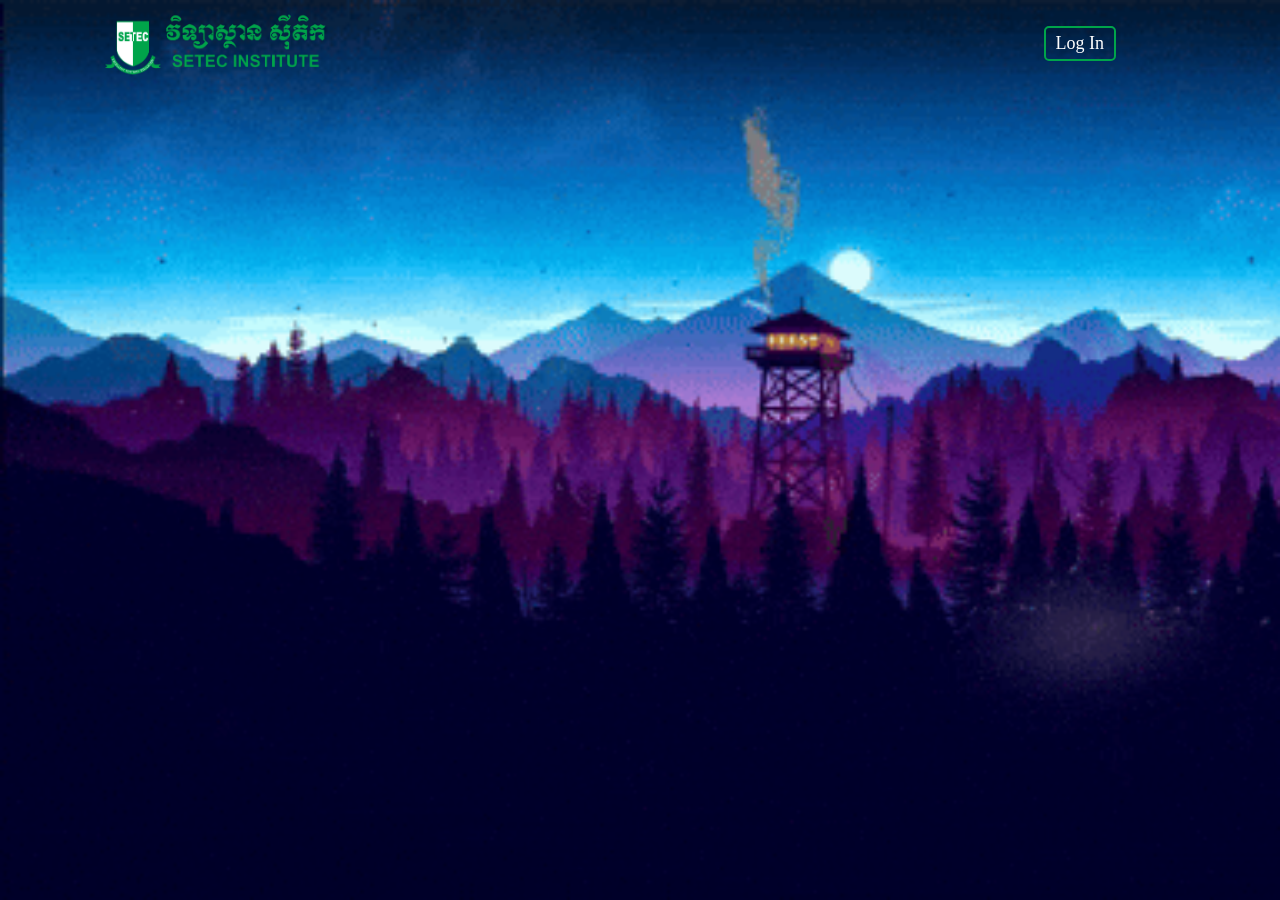
<file: index.html>
<!DOCTYPE html>
<html lang="en">
  <head>
    <meta charset="UTF-8" />
    <meta name="viewport" content="width=device-width, initial-scale=1.0" />
    <link rel="stylesheet" href="/CSS/style.css" />
    <title>InvenTrack</title>
    <link rel="icon" href="/Image/logo_and_icon/film-tape-unscreen.gif" />
  </head>
  <body>
    <div class="header">
      <div class="navbar">
        <img src="/Image/logo.png" class="logo" />

        <button class="btn" id="open"><span></span>Log In</button>
      </div>
    </div>
    <div class="popup-form" id="login-form">
      <div class="left">
        <img style="border-radius: 50%" src="/Image/1.jpg" alt="" width="100%" />
      </div>
      <div class="right">
        <h2>Login</h2>
        <p></p>
        <div class="form">
          <div class="input">
            <label for="email">Email</label>
            <div class="inputbox">
              <input type="text" required id="email" />
            </div>
            <label for="password">Password</label>
            <div class="inputbox">
              <input type="password" required id="password" />
            </div>

            <div class="button">
              <button>Log In</button>
            </div>
          </div>
        </div>
        <p>&nbsp;</p>
      </div>
      <p class>
        Don't have an account? &nbsp;<a href="#" class="signup">Sign up</a>
      </p>

      <button class="close-bn">&times;</button>
    </div>

    <div class="popup-form" id="signup-form">
      <div class="left">
        <img style="border-radius: 50%" src="/Image/1.jpg" alt="" width="100%" />
      </div>
      <div class="right">
        <h2>Sign Up</h2>
        <p></p>
        <div class="form">
          <div class="input">
            <label for="email">Email</label>
            <div class="inputbox">
              <input type="text" required id="email" />
            </div>
            <label for="password">Password</label>
            <div class="inputbox">
              <input type="password" required id="password" />
            </div>
            <label for="confirm-password">Confirm Password</label>
            <div class="inputbox">
              <input type="password" required id="comfirm-password" />
            </div>
            <div class="button">
              <button>Sign Up</button>
            </div>
          </div>
        </div>
        <p>&nbsp;</p>
      </div>
      <p class>
        Already have account! &nbsp;<a href="#" class="signup" id="goto-login"
          >Log in</a
        >
      </p>

      <button class="close-bn" id="close-signup">&larr;</button>
    </div>
    <script src="/JS/java.js"></script>
    <script src="/JS/login.js"></script>
  </body>
</html>
</file>
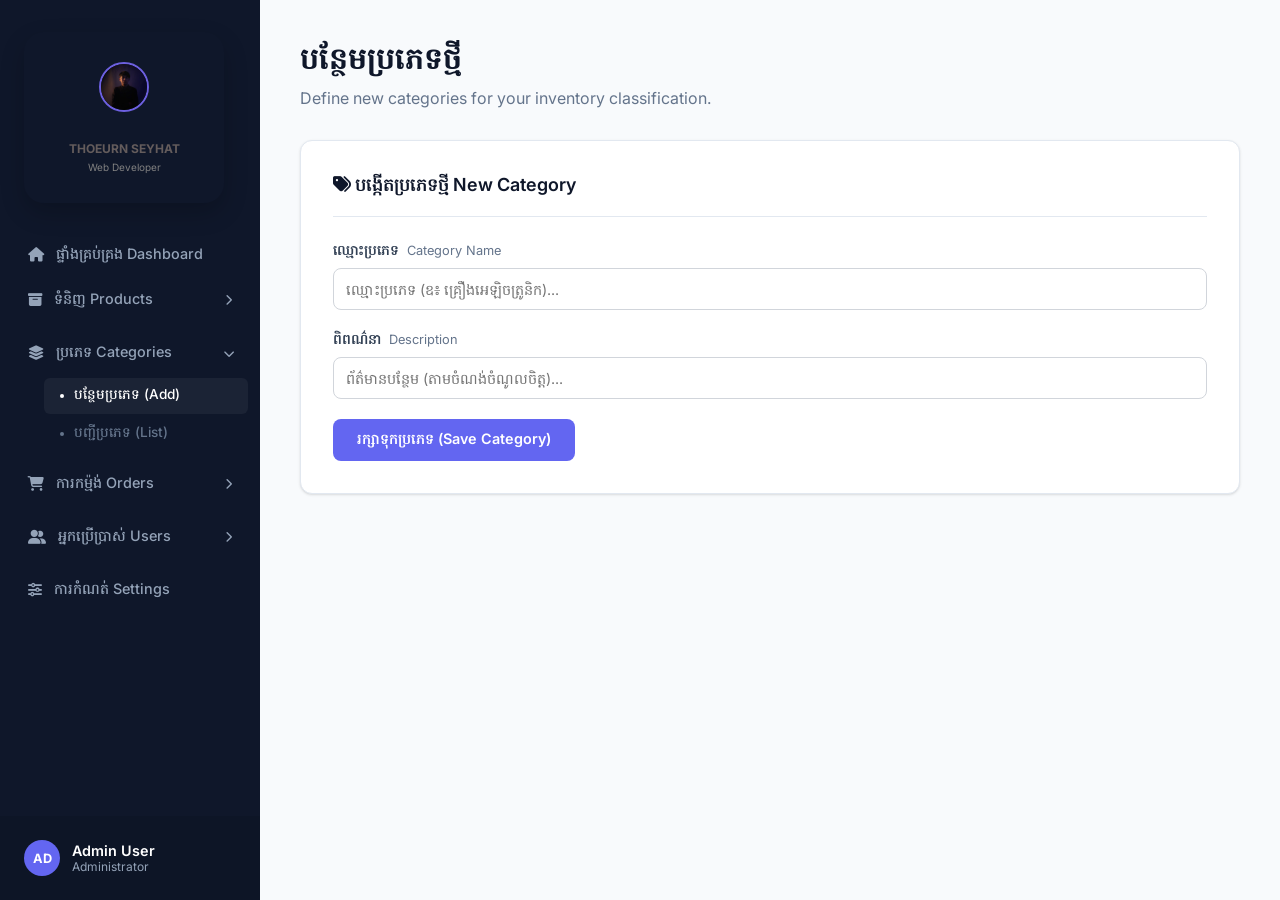
<file: HTML/categories-add.html>
<!DOCTYPE html>
<html lang="km">

<head>
    <meta charset="UTF-8">
    <meta name="viewport" content="width=device-width, initial-scale=1.0">
    <title>InvenTrack | Add Category</title>
    <link rel="stylesheet" href="../CSS/index.css">
    <link
        href="https://fonts.googleapis.com/css2?family=Inter:wght@300;400;500;600;700;800&family=Hanuman:wght@400;700&display=swap"
        rel="stylesheet">
    <link rel="stylesheet" href="https://cdnjs.cloudflare.com/ajax/libs/font-awesome/6.4.0/css/all.min.css">
</head>

<body>
    <div class="dashboard-container">
        <!-- Sidebar -->
        <aside class="sidebar">
            <div class="sidebar-header">
                <div class="profile-card">
                    <img src="/Image/My Pf.jpg">
                    <h2>THOEURN SEYHAT</h2>
                    <p>Web Developer</p>
                </div>
            </div>
            <nav class="sidebar-nav">
                <a href="dashboard.html" class="nav-item">
                    <i class="fas fa-home"></i>
                    <span>ផ្ទាំងគ្រប់គ្រង <span>Dashboard</span></span>
                </a>

                <!-- Product Menu -->
                <div class="nav-group">
                    <button class="nav-item">
                        <i class="fas fa-box-archive"></i>
                        <span>ទំនិញ <span>Products</span></span>
                        <i class="fas fa-chevron-right"></i>
                    </button>
                    <div class="submenu">
                        <a href="products-add.html" class="submenu-item">បន្ថែមទំនិញ (Add)</a>
                        <a href="products-list.html" class="submenu-item">បញ្ជីទំនិញ (List)</a>
                    </div>
                </div>

                <!-- Categories Menu -->
                <div class="nav-group">
                    <button class="nav-item open">
                        <i class="fas fa-layer-group"></i>
                        <span>ប្រភេទ <span>Categories</span></span>
                        <i class="fas fa-chevron-right"></i>
                    </button>
                    <div class="submenu">
                        <a href="categories-add.html" class="submenu-item active">បន្ថែមប្រភេទ (Add)</a>
                        <a href="categories-list.html" class="submenu-item">បញ្ជីប្រភេទ (List)</a>
                    </div>
                </div>

                <!-- Order Menu -->
                <div class="nav-group">
                    <button class="nav-item">
                        <i class="fas fa-cart-shopping"></i>
                        <span>ការកម្ម៉ង់ <span>Orders</span></span>
                        <i class="fas fa-chevron-right"></i>
                    </button>
                    <div class="submenu">
                        <a href="orders-add.html" class="submenu-item">បន្ថែមការកម្ម៉ង់ (Add)</a>
                        <a href="orders-list.html" class="submenu-item">បញ្ជីការកម្ម៉ង់ (List)</a>
                    </div>
                </div>

                <!-- User Menu -->
                <div class="nav-group">
                    <button class="nav-item">
                        <i class="fas fa-user-group"></i>
                        <span>អ្នកប្រើប្រាស់ <span>Users</span></span>
                        <i class="fas fa-chevron-right"></i>
                    </button>
                    <div class="submenu">
                        <a href="users-add.html" class="submenu-item">បន្ថែមអ្នកប្រើ (Add)</a>
                        <a href="users-list.html" class="submenu-item">បញ្ជីអ្នកប្រើ (List)</a>
                    </div>
                </div>

                <a href="settings.html" class="nav-item">
                    <i class="fas fa-sliders"></i>
                    <span>ការកំណត់ <span>Settings</span></span>
                </a>
            </nav>
            <div class="sidebar-footer">
                <div class="user-profile">
                    <div class="avatar">AD</div>
                    <div class="user-info">
                        <span class="user-name">Admin User</span>
                        <span class="user-role">Administrator</span>
                    </div>
                </div>
            </div>
        </aside>

        <main class="main-content">
            <header class="content-header">
                <h1>បន្ថែមប្រភេទថ្មី</h1>
                <p>Define new categories for your inventory classification.</p>
            </header>

            <section class="card">
                <div class="card-header">
                    <h3 id="formTitle"><i class="fas fa-tags"></i> បង្កើតប្រភេទថ្មី <span>New Category</span></h3>
                </div>
                <div class="form-grid">
                    <div class="form-group">
                        <label>ឈ្មោះប្រភេទ <span>Category Name</span></label>
                        <input type="text" id="catName" placeholder="ឈ្មោះប្រភេទ (ឧ៖ គ្រឿងអេឡិចត្រូនិក)...">
                    </div>
                    <div class="form-group">
                        <label>ពិពណ៌នា <span>Description</span></label>
                        <input type="text" id="catDesc" placeholder="ព័ត៌មានបន្ថែម (តាមចំណង់ចំណូលចិត្ត)...">
                    </div>
                    <div class="form-actions">
                        <button id="submitCat" class="btn-primary">រក្សាទុកប្រភេទ (Save Category)</button>
                    </div>
                </div>
            </section>
        </main>
    </div>

    <script src="../JS/categories-add.js"></script>
    <script src="../JS/common.js"></script>
</body>

</html>
</file>
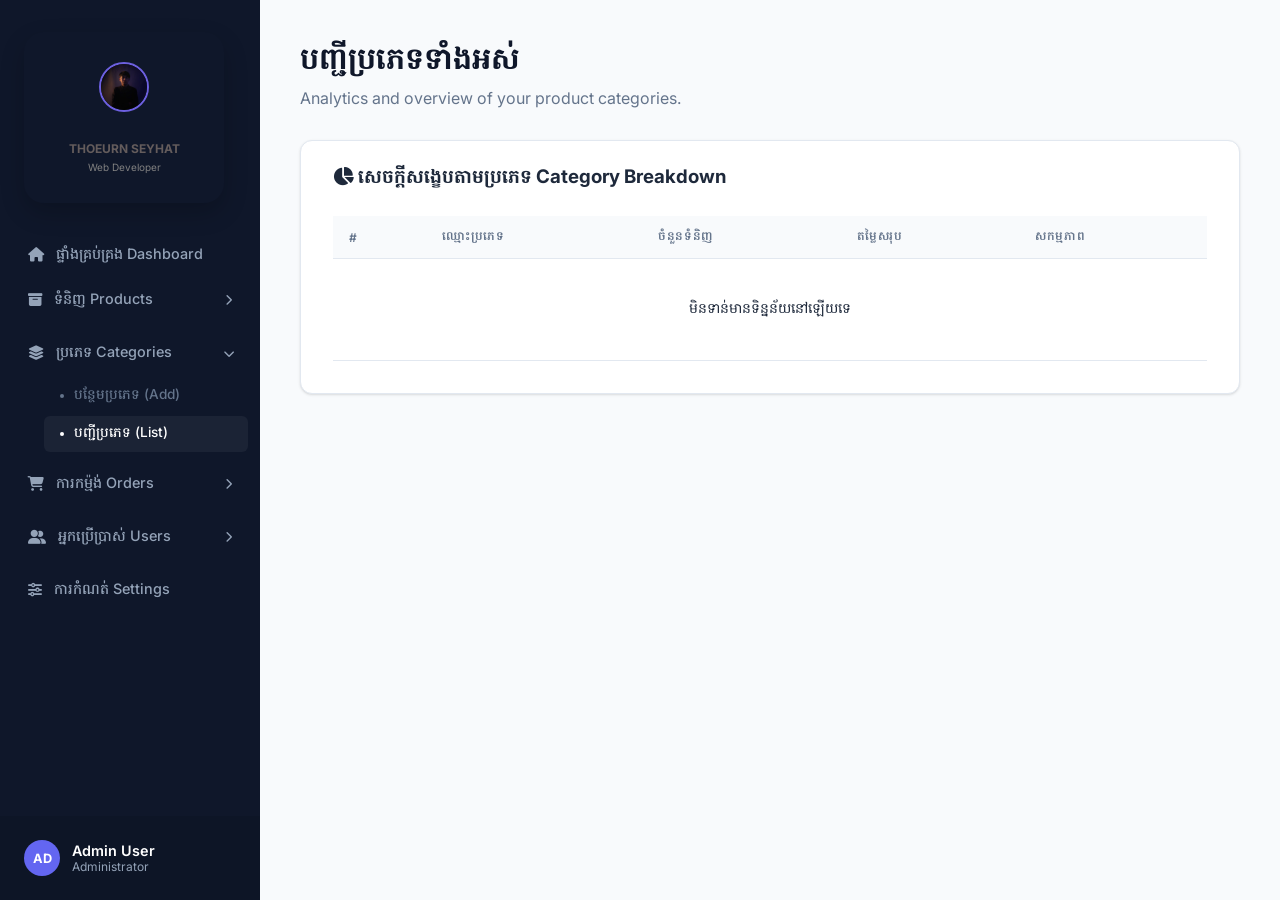
<file: HTML/categories-list.html>
<!DOCTYPE html>
<html lang="km">

<head>
    <meta charset="UTF-8">
    <meta name="viewport" content="width=device-width, initial-scale=1.0">
    <title>InvenTrack | Category List</title>
    <link rel="stylesheet" href="../CSS/index.css">
    <link
        href="https://fonts.googleapis.com/css2?family=Inter:wght@300;400;500;600;700;800&family=Hanuman:wght@400;700&display=swap"
        rel="stylesheet">
    <link rel="stylesheet" href="https://cdnjs.cloudflare.com/ajax/libs/font-awesome/6.4.0/css/all.min.css">
</head>

<body>
    <div class="dashboard-container">
        <!-- Sidebar -->
        <aside class="sidebar">
            <div class="sidebar-header">
                <div class="profile-card">
                    <img src="/Image/My Pf.jpg">
                    <h2>THOEURN SEYHAT</h2>
                    <p>Web Developer</p>
                </div>
            </div>
            <nav class="sidebar-nav">
                <a href="dashboard.html" class="nav-item">
                    <i class="fas fa-home"></i>
                    <span>ផ្ទាំងគ្រប់គ្រង <span>Dashboard</span></span>
                </a>

                <!-- Product Menu -->
                <div class="nav-group">
                    <button class="nav-item">
                        <i class="fas fa-box-archive"></i>
                        <span>ទំនិញ <span>Products</span></span>
                        <i class="fas fa-chevron-right"></i>
                    </button>
                    <div class="submenu">
                        <a href="products-add.html" class="submenu-item">បន្ថែមទំនិញ (Add)</a>
                        <a href="products-list.html" class="submenu-item">បញ្ជីទំនិញ (List)</a>
                    </div>
                </div>

                <!-- Categories Menu -->
                <div class="nav-group">
                    <button class="nav-item open">
                        <i class="fas fa-layer-group"></i>
                        <span>ប្រភេទ <span>Categories</span></span>
                        <i class="fas fa-chevron-right"></i>
                    </button>
                    <div class="submenu">
                        <a href="categories-add.html" class="submenu-item">បន្ថែមប្រភេទ (Add)</a>
                        <a href="categories-list.html" class="submenu-item active">បញ្ជីប្រភេទ (List)</a>
                    </div>
                </div>

                <!-- Order Menu -->
                <div class="nav-group">
                    <button class="nav-item">
                        <i class="fas fa-cart-shopping"></i>
                        <span>ការកម្ម៉ង់ <span>Orders</span></span>
                        <i class="fas fa-chevron-right"></i>
                    </button>
                    <div class="submenu">
                        <a href="orders-add.html" class="submenu-item">បន្ថែមការកម្ម៉ង់ (Add)</a>
                        <a href="orders-list.html" class="submenu-item">បញ្ជីការកម្ម៉ង់ (List)</a>
                    </div>
                </div>

                <!-- User Menu -->
                <div class="nav-group">
                    <button class="nav-item">
                        <i class="fas fa-user-group"></i>
                        <span>អ្នកប្រើប្រាស់ <span>Users</span></span>
                        <i class="fas fa-chevron-right"></i>
                    </button>
                    <div class="submenu">
                        <a href="users-add.html" class="submenu-item">បន្ថែមអ្នកប្រើ (Add)</a>
                        <a href="users-list.html" class="submenu-item">បញ្ជីអ្នកប្រើ (List)</a>
                    </div>
                </div>

                <a href="settings.html" class="nav-item">
                    <i class="fas fa-sliders"></i>
                    <span>ការកំណត់ <span>Settings</span></span>
                </a>
            </nav>
            <div class="sidebar-footer">
                <div class="user-profile">
                    <div class="avatar">AD</div>
                    <div class="user-info">
                        <span class="user-name">Admin User</span>
                        <span class="user-role">Administrator</span>
                    </div>
                </div>
            </div>
        </aside>

        <main class="main-content">
            <header class="content-header">
                <h1>បញ្ជីប្រភេទទាំងអស់</h1>
                <p>Analytics and overview of your product categories.</p>
            </header>

            <section class="card table-section">
                <div class="table-header">
                    <h3><i class="fas fa-chart-pie"></i> សេចក្តីសង្ខេបតាមប្រភេទ <span>Category Breakdown</span></h3>
                </div>

                <div class="table-wrapper">
                    <table>
                        <thead>
                            <tr>
                                <th>#</th>
                                <th>ឈ្មោះប្រភេទ</th>
                                <th>ចំនួនទំនិញ</th>
                                <th>តម្លៃសរុប</th>
                                <th>សកម្មភាព</th>
                            </tr>
                        </thead>
                        <tbody id="categoryBody">
                            <!-- Category aggregation rendered here -->
                        </tbody>
                    </table>
                </div>
            </section>
        </main>
    </div>

    <script src="../JS/categories.js"></script>
    <script src="../JS/common.js"></script>
</body>

</html>
</file>
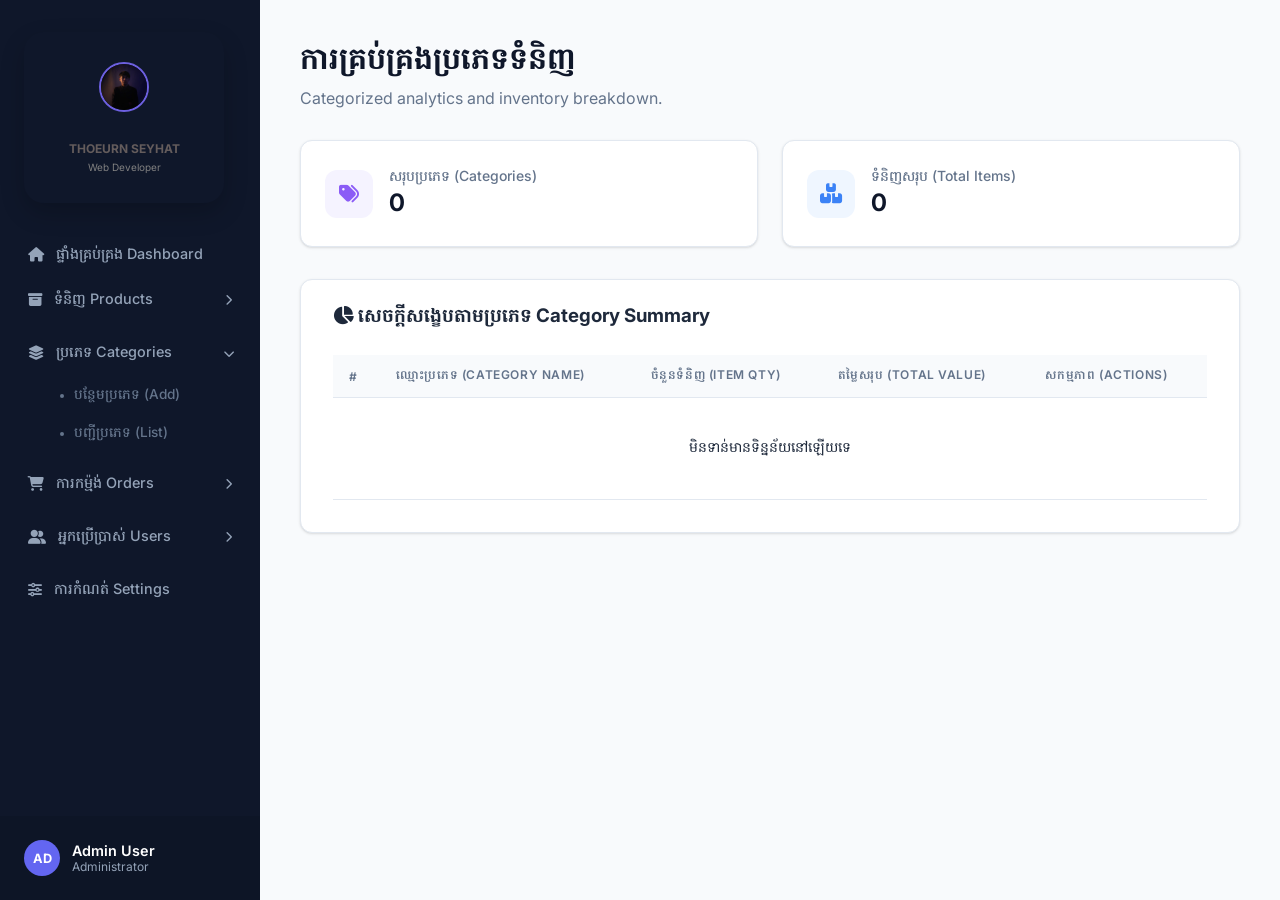
<file: HTML/categories.html>
<!DOCTYPE html>
<html lang="km">

<head>
    <meta charset="UTF-8">
    <meta name="viewport" content="width=device-width, initial-scale=1.0">
    <title>InvenTrack | Categories</title>
    <link rel="stylesheet" href="../CSS/index.css">
    <link
        href="https://fonts.googleapis.com/css2?family=Inter:wght@300;400;500;600;700;800&family=Hanuman:wght@400;700&display=swap"
        rel="stylesheet">
    <link rel="stylesheet" href="https://cdnjs.cloudflare.com/ajax/libs/font-awesome/6.4.0/css/all.min.css">
</head>

<body>
    <div class="dashboard-container">
        <!-- Sidebar -->
        <aside class="sidebar">
            <div class="sidebar-header">
                <div class="profile-card">
                    <img src="/Image/My Pf.jpg">
                    <h2>THOEURN SEYHAT</h2>
                    <p>Web Developer</p>
                </div>
            </div>
            <nav class="sidebar-nav">
                <a href="dashboard.html" class="nav-item">
                    <i class="fas fa-home"></i>
                    <span>ផ្ទាំងគ្រប់គ្រង <span>Dashboard</span></span>
                </a>

                <!-- Product Menu -->
                <div class="nav-group">
                    <button class="nav-item">
                        <i class="fas fa-box-archive"></i>
                        <span>ទំនិញ <span>Products</span></span>
                        <i class="fas fa-chevron-right"></i>
                    </button>
                    <div class="submenu">
                        <a href="products-add.html" class="submenu-item">បន្ថែមទំនិញ (Add)</a>
                        <a href="products-list.html" class="submenu-item">បញ្ជីទំនិញ (List)</a>
                    </div>
                </div>

                <!-- Categories Menu -->
                <div class="nav-group">
                    <button class="nav-item open">
                        <i class="fas fa-layer-group"></i>
                        <span>ប្រភេទ <span>Categories</span></span>
                        <i class="fas fa-chevron-right"></i>
                    </button>
                    <div class="submenu">
                        <a href="categories-add.html" class="submenu-item">បន្ថែមប្រភេទ (Add)</a>
                        <a href="categories-list.html" class="submenu-item">បញ្ជីប្រភេទ (List)</a>
                    </div>
                </div>

                <!-- Order Menu -->
                <div class="nav-group">
                    <button class="nav-item">
                        <i class="fas fa-cart-shopping"></i>
                        <span>ការកម្ម៉ង់ <span>Orders</span></span>
                        <i class="fas fa-chevron-right"></i>
                    </button>
                    <div class="submenu">
                        <a href="orders-add.html" class="submenu-item">បន្ថែមការកម្ម៉ង់ (Add)</a>
                        <a href="orders-list.html" class="submenu-item">បញ្ជីការកម្ម៉ង់ (List)</a>
                    </div>
                </div>

                <!-- User Menu -->
                <div class="nav-group">
                    <button class="nav-item">
                        <i class="fas fa-user-group"></i>
                        <span>អ្នកប្រើប្រាស់ <span>Users</span></span>
                        <i class="fas fa-chevron-right"></i>
                    </button>
                    <div class="submenu">
                        <a href="users-add.html" class="submenu-item">បន្ថែមអ្នកប្រើ (Add)</a>
                        <a href="users-list.html" class="submenu-item">បញ្ជីអ្នកប្រើ (List)</a>
                    </div>
                </div>

                <a href="settings.html" class="nav-item">
                    <i class="fas fa-sliders"></i>
                    <span>ការកំណត់ <span>Settings</span></span>
                </a>
            </nav>
            <div class="sidebar-footer">
                <div class="user-profile">
                    <div class="avatar">AD</div>
                    <div class="user-info">
                        <span class="user-name">Admin User</span>
                        <span class="user-role">Administrator</span>
                    </div>
                </div>
            </div>
        </aside>

        <!-- Main Content -->
        <main class="main-content">
            <header class="content-header">
                <h1>ការគ្រប់គ្រងប្រភេទទំនិញ</h1>
                <p>Categorized analytics and inventory breakdown.</p>
            </header>

            <!-- Stats Grid -->
            <section class="stats-grid">
                <div class="stat-card">
                    <div class="stat-icon purple"><i class="fas fa-tags"></i></div>
                    <div class="stat-data">
                        <span class="stat-label">សរុបប្រភេទ (Categories)</span>
                        <h2 id="statTotalCategories">0</h2>
                    </div>
                </div>
                <div class="stat-card">
                    <div class="stat-icon blue"><i class="fas fa-boxes-stacked"></i></div>
                    <div class="stat-data">
                        <span class="stat-label">ទំនិញសរុប (Total Items)</span>
                        <h2 id="statTotalItems">0</h2>
                    </div>
                </div>
            </section>

            <!-- Categories Table Section -->
            <section class="card table-section">
                <div class="table-header">
                    <h3><i class="fas fa-chart-pie"></i> សេចក្តីសង្ខេបតាមប្រភេទ <span>Category Summary</span></h3>
                </div>

                <div class="table-wrapper">
                    <table>
                        <thead>
                            <tr>
                                <th>#</th>
                                <th>ឈ្មោះប្រភេទ (Category Name)</th>
                                <th>ចំនួនទំនិញ (Item Qty)</th>
                                <th>តម្លៃសរុប (Total Value)</th>
                                <th>សកម្មភាព (Actions)</th>
                            </tr>
                        </thead>
                        <tbody id="categoryBody">
                            <!-- Category Data -->
                        </tbody>
                    </table>
                </div>
            </section>
        </main>
    </div>

    <script src="../JS/categories.js"></script>
</body>

</html>
</file>
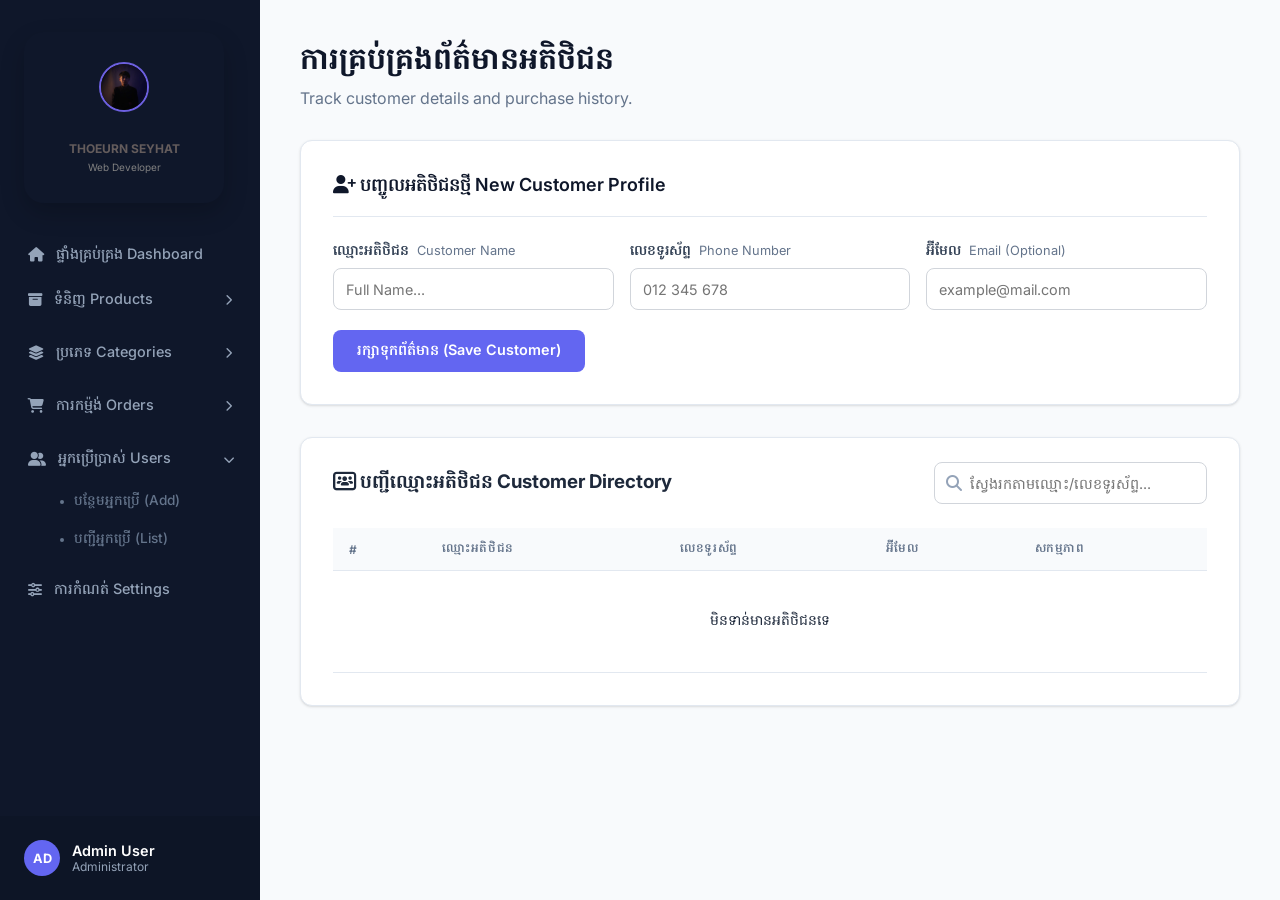
<file: HTML/customers.html>
<!DOCTYPE html>
<html lang="km">

<head>
    <meta charset="UTF-8">
    <meta name="viewport" content="width=device-width, initial-scale=1.0">
    <title>InvenTrack | Customers</title>
    <link rel="stylesheet" href="../CSS/index.css">
    <link
        href="https://fonts.googleapis.com/css2?family=Inter:wght@300;400;500;600;700;800&family=Hanuman:wght@400;700&display=swap"
        rel="stylesheet">
    <link rel="stylesheet" href="https://cdnjs.cloudflare.com/ajax/libs/font-awesome/6.4.0/css/all.min.css">
</head>

<body>
    <div class="dashboard-container">
        <!-- Sidebar -->
        <aside class="sidebar">
            <div class="sidebar-header">
                <div class="profile-card">
                    <img src="/Image/My Pf.jpg">
                    <h2>THOEURN SEYHAT</h2>
                    <p>Web Developer</p>
                </div>
            </div>
            <nav class="sidebar-nav">
                <a href="dashboard.html" class="nav-item">
                    <i class="fas fa-home"></i>
                    <span>ផ្ទាំងគ្រប់គ្រង <span>Dashboard</span></span>
                </a>

                <!-- Product Menu -->
                <div class="nav-group">
                    <button class="nav-item">
                        <i class="fas fa-box-archive"></i>
                        <span>ទំនិញ <span>Products</span></span>
                        <i class="fas fa-chevron-right"></i>
                    </button>
                    <div class="submenu">
                        <a href="products-add.html" class="submenu-item">បន្ថែមទំនិញ (Add)</a>
                        <a href="products-list.html" class="submenu-item">បញ្ជីទំនិញ (List)</a>
                    </div>
                </div>

                <!-- Categories Menu -->
                <div class="nav-group">
                    <button class="nav-item">
                        <i class="fas fa-layer-group"></i>
                        <span>ប្រភេទ <span>Categories</span></span>
                        <i class="fas fa-chevron-right"></i>
                    </button>
                    <div class="submenu">
                        <a href="categories-add.html" class="submenu-item">បន្ថែមប្រភេទ (Add)</a>
                        <a href="categories-list.html" class="submenu-item">បញ្ជីប្រភេទ (List)</a>
                    </div>
                </div>

                <!-- Order Menu -->
                <div class="nav-group">
                    <button class="nav-item">
                        <i class="fas fa-cart-shopping"></i>
                        <span>ការកម្ម៉ង់ <span>Orders</span></span>
                        <i class="fas fa-chevron-right"></i>
                    </button>
                    <div class="submenu">
                        <a href="orders-add.html" class="submenu-item">បន្ថែមការកម្ម៉ង់ (Add)</a>
                        <a href="orders-list.html" class="submenu-item">បញ្ជីការកម្ម៉ង់ (List)</a>
                    </div>
                </div>

                <!-- User Menu -->
                <div class="nav-group">
                    <button class="nav-item open">
                        <i class="fas fa-user-group"></i>
                        <span>អ្នកប្រើប្រាស់ <span>Users</span></span>
                        <i class="fas fa-chevron-right"></i>
                    </button>
                    <div class="submenu">
                        <a href="users-add.html" class="submenu-item">បន្ថែមអ្នកប្រើ (Add)</a>
                        <a href="users-list.html" class="submenu-item">បញ្ជីអ្នកប្រើ (List)</a>
                    </div>
                </div>

                <a href="settings.html" class="nav-item">
                    <i class="fas fa-sliders"></i>
                    <span>ការកំណត់ <span>Settings</span></span>
                </a>
            </nav>
            <div class="sidebar-footer">
                <div class="user-profile">
                    <div class="avatar">AD</div>
                    <div class="user-info">
                        <span class="user-name">Admin User</span>
                        <span class="user-role">Administrator</span>
                    </div>
                </div>
            </div>
        </aside>

        <!-- Main Content -->
        <main class="main-content">
            <header class="content-header">
                <h1>ការគ្រប់គ្រងព័ត៌មានអតិថិជន</h1>
                <p>Track customer details and purchase history.</p>
            </header>

            <!-- Customer Form -->
            <section class="card">
                <div class="card-header">
                    <h3 id="formTitle"><i class="fas fa-user-plus"></i> បញ្ចូលអតិថិជនថ្មី <span>New Customer
                            Profile</span></h3>
                </div>
                <div class="form-grid">
                    <div class="form-row">
                        <div class="form-group">
                            <label>ឈ្មោះអតិថិជន <span>Customer Name</span></label>
                            <input type="text" id="custName" placeholder="Full Name...">
                        </div>
                        <div class="form-group">
                            <label>លេខទូរស័ព្ទ <span>Phone Number</span></label>
                            <input type="text" id="custPhone" placeholder="012 345 678">
                        </div>
                        <div class="form-group">
                            <label>អ៊ីមែល <span>Email (Optional)</span></label>
                            <input type="email" id="custEmail" placeholder="example@mail.com">
                        </div>
                    </div>
                    <div class="form-actions">
                        <button id="submitCust" class="btn-primary">រក្សាទុកព័ត៌មាន (Save Customer)</button>
                    </div>
                </div>
            </section>

            <!-- Customer Table -->
            <section class="card table-section">
                <div class="table-header">
                    <h3><i class="fas fa-users-rectangle"></i> បញ្ជីឈ្មោះអតិថិជន <span>Customer Directory</span></h3>
                    <div class="search-box" style="position: relative;">
                        <input onkeyup="searchCustomer(this.value)" type="text"
                            placeholder="ស្វែងរកតាមឈ្មោះ/លេខទូរស័ព្ទ..." style="padding-left: 35px;">
                        <i class="fas fa-search"
                            style="position: absolute; left: 12px; top: 50%; transform: translateY(-50%); color: #94a3b8;"></i>
                    </div>
                </div>

                <div class="table-wrapper">
                    <table>
                        <thead>
                            <tr>
                                <th>#</th>
                                <th>ឈ្មោះអតិថិជន</th>
                                <th>លេខទូរស័ព្ទ</th>
                                <th>អ៊ីមែល</th>
                                <th>សកម្មភាព</th>
                            </tr>
                        </thead>
                        <tbody id="custBody">
                            <!-- Customer Data -->
                        </tbody>
                    </table>
                </div>
            </section>
        </main>
    </div>

    <script src="../JS/customers.js"></script>
</body>

</html>
</file>
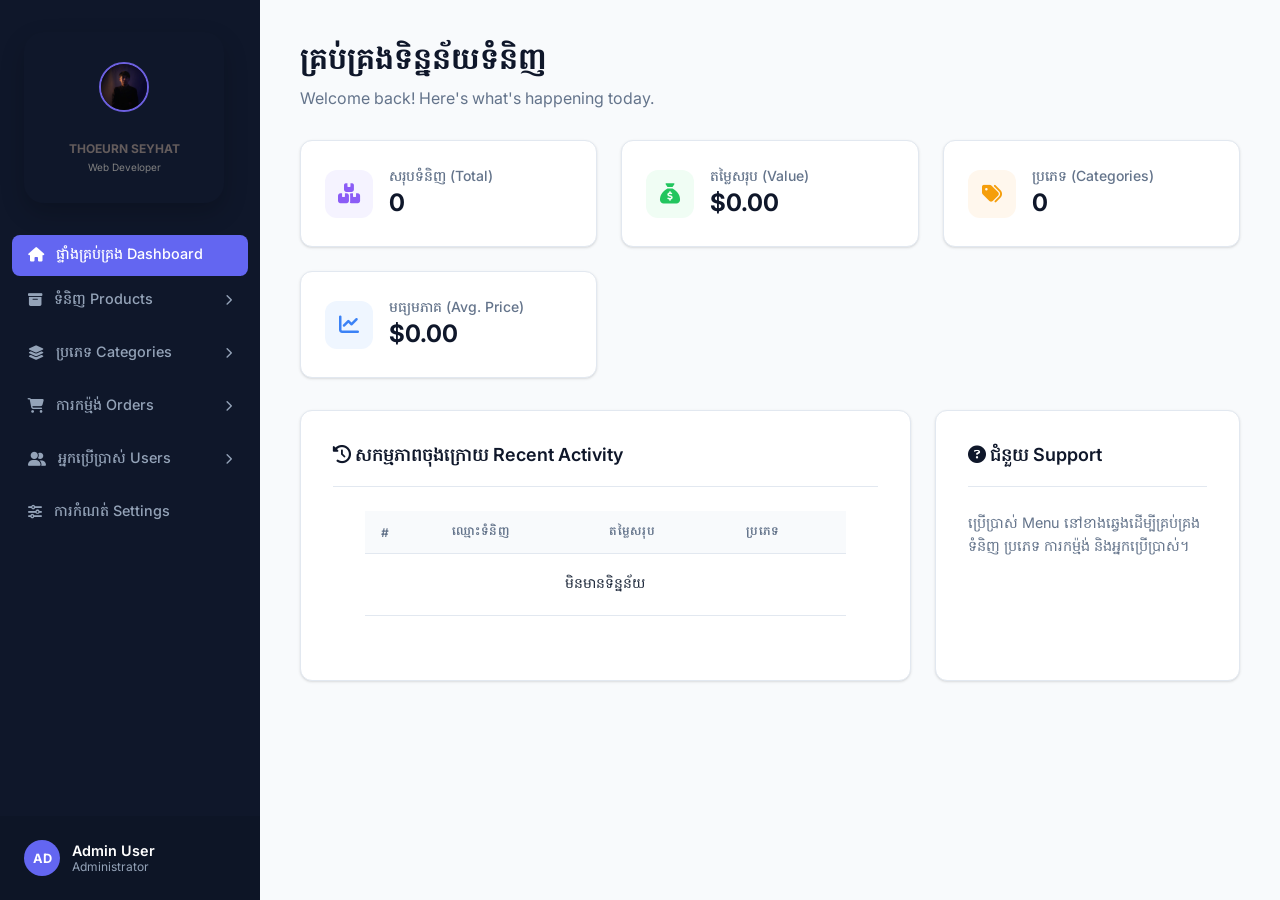
<file: HTML/dashboard.html>
<!DOCTYPE html>
<html lang="km">

<head>
    <meta charset="UTF-8">
    <meta name="viewport" content="width=device-width, initial-scale=1.0">
    <title>InvenTrack | Pro Dashboard</title>
    <link rel="stylesheet" href="../CSS/index.css">
    <link
        href="https://fonts.googleapis.com/css2?family=Inter:wght@300;400;500;600;700;800&family=Hanuman:wght@400;700&display=swap"
        rel="stylesheet">
    <link rel="stylesheet" href="https://cdnjs.cloudflare.com/ajax/libs/font-awesome/6.4.0/css/all.min.css">
</head>

<body>
    <div class="dashboard-container">
        <!-- Sidebar -->
        <aside class="sidebar">
            <div class="sidebar-header">
                <div class="profile-card">
                    <img src="/Image/My Pf.jpg">
                    <h2>THOEURN SEYHAT</h2>
                    <p>Web Developer</p>
                </div>
            </div>
            <nav class="sidebar-nav">
                <a href="dashboard.html" class="nav-item active">
                    <i class="fas fa-home"></i>
                    <span>ផ្ទាំងគ្រប់គ្រង <span>Dashboard</span></span>
                </a>

                <!-- Product Menu -->
                <div class="nav-group">
                    <button class="nav-item">
                        <i class="fas fa-box-archive"></i>
                        <span>ទំនិញ <span>Products</span></span>
                        <i class="fas fa-chevron-right"></i>
                    </button>
                    <div class="submenu">
                        <a href="products-add.html" class="submenu-item">បន្ថែមទំនិញ (Add)</a>
                        <a href="products-list.html" class="submenu-item">បញ្ជីទំនិញ (List)</a>
                    </div>
                </div>

                <!-- Categories Menu -->
                <div class="nav-group">
                    <button class="nav-item">
                        <i class="fas fa-layer-group"></i>
                        <span>ប្រភេទ <span>Categories</span></span>
                        <i class="fas fa-chevron-right"></i>
                    </button>
                    <div class="submenu">
                        <a href="categories-add.html" class="submenu-item">បន្ថែមប្រភេទ (Add)</a>
                        <a href="categories-list.html" class="submenu-item">បញ្ជីប្រភេទ (List)</a>
                    </div>
                </div>

                <!-- Order Menu -->
                <div class="nav-group">
                    <button class="nav-item">
                        <i class="fas fa-cart-shopping"></i>
                        <span>ការកម្ម៉ង់ <span>Orders</span></span>
                        <i class="fas fa-chevron-right"></i>
                    </button>
                    <div class="submenu">
                        <a href="orders-add.html" class="submenu-item">បន្ថែមការកម្ម៉ង់ (Add)</a>
                        <a href="orders-list.html" class="submenu-item">បញ្ជីការកម្ម៉ង់ (List)</a>
                    </div>
                </div>

                <!-- User Menu -->
                <div class="nav-group">
                    <button class="nav-item">
                        <i class="fas fa-user-group"></i>
                        <span>អ្នកប្រើប្រាស់ <span>Users</span></span>
                        <i class="fas fa-chevron-right"></i>
                    </button>
                    <div class="submenu">
                        <a href="users-add.html" class="submenu-item">បន្ថែមអ្នកប្រើ (Add)</a>
                        <a href="users-list.html" class="submenu-item">បញ្ជីអ្នកប្រើ (List)</a>
                    </div>
                </div>

                <a href="settings.html" class="nav-item">
                    <i class="fas fa-sliders"></i>
                    <span>ការកំណត់ <span>Settings</span></span>
                </a>
            </nav>
            <div class="sidebar-footer">
                <div class="user-profile">
                    <div class="avatar">AD</div>
                    <div class="user-info">
                        <span class="user-name">Admin User</span>
                        <span class="user-role">Administrator</span>
                    </div>
                </div>
            </div>
        </aside>

        <!-- Main Content (Dashboard Overview) -->
        <main class="main-content">
            <header class="content-header">
                <h1>គ្រប់គ្រងទិន្នន័យទំនិញ</h1>
                <p>Welcome back! Here's what's happening today.</p>
            </header>

            <!-- Stats Grid -->
            <section class="stats-grid">
                <div class="stat-card">
                    <div class="stat-icon purple"><i class="fas fa-boxes"></i></div>
                    <div class="stat-data">
                        <span class="stat-label">សរុបទំនិញ (Total)</span>
                        <h2 id="statTotalProducts">0</h2>
                    </div>
                </div>
                <div class="stat-card">
                    <div class="stat-icon green"><i class="fas fa-sack-dollar"></i></div>
                    <div class="stat-data">
                        <span class="stat-label">តម្លៃសរុប (Value)</span>
                        <h2 id="statTotalValue">$0</h2>
                    </div>
                </div>
                <div class="stat-card">
                    <div class="stat-icon orange"><i class="fas fa-tags"></i></div>
                    <div class="stat-data">
                        <span class="stat-label">ប្រភេទ (Categories)</span>
                        <h2 id="statTotalCategories">0</h2>
                    </div>
                </div>
                <div class="stat-card">
                    <div class="stat-icon blue"><i class="fas fa-chart-line"></i></div>
                    <div class="stat-data">
                        <span class="stat-label">មធ្យមភាគ (Avg. Price)</span>
                        <h2 id="statAvgPrice">$0</h2>
                    </div>
                </div>
            </section>

            <!-- Quick Access / Summary -->
            <div style="display: grid; grid-template-columns: 2fr 1fr; gap: 24px;">
                <section class="card">
                    <div class="card-header">
                        <h3><i class="fas fa-clock-rotate-left"></i> សកម្មភាពចុងក្រោយ <span>Recent Activity</span></h3>
                    </div>
                    <div class="table-wrapper">
                        <table>
                            <thead>
                                <tr>
                                    <th>#</th>
                                    <th>ឈ្មោះទំនិញ</th>
                                    <th>តម្លៃសរុប</th>
                                    <th>ប្រភេទ</th>
                                </tr>
                            </thead>
                            <tbody id="tbody">
                                <!-- Partial data for preview -->
                            </tbody>
                        </table>
                    </div>
                </section>

                <section class="card">
                    <div class="card-header">
                        <h3><i class="fas fa-circle-question"></i> ជំនួយ <span>Support</span></h3>
                    </div>
                    <p style="font-size: 0.9rem; color: var(--text-dim); line-height: 1.6;">
                        ប្រើប្រាស់ Menu នៅខាងឆ្វេងដើម្បីគ្រប់គ្រងទំនិញ ប្រភេទ ការកម្ម៉ង់ និងអ្នកប្រើប្រាស់។
                    </p>
                </section>
            </div>
        </main>
    </div>

    <script src="../JS/index.js"></script>
    <script src="../JS/common.js"></script>
</body>

</html>
</file>
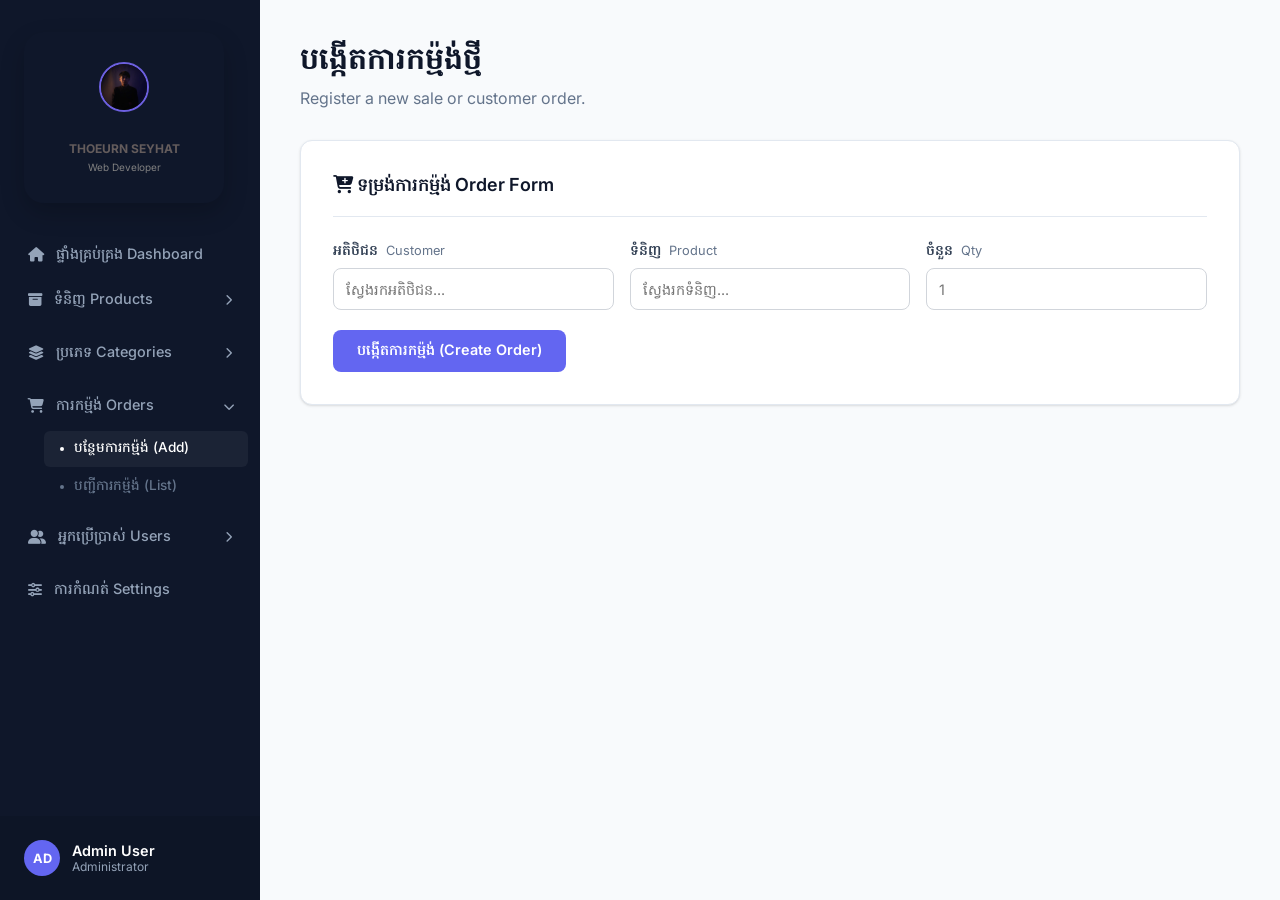
<file: HTML/orders-add.html>
<!DOCTYPE html>
<html lang="km">

<head>
    <meta charset="UTF-8">
    <meta name="viewport" content="width=device-width, initial-scale=1.0">
    <title>InvenTrack | Add Order</title>
    <link rel="stylesheet" href="../CSS/index.css">
    <link
        href="https://fonts.googleapis.com/css2?family=Inter:wght@300;400;500;600;700;800&family=Hanuman:wght@400;700&display=swap"
        rel="stylesheet">
    <link rel="stylesheet" href="https://cdnjs.cloudflare.com/ajax/libs/font-awesome/6.4.0/css/all.min.css">
</head>

<body>
    <div class="dashboard-container">
        <!-- Sidebar -->
        <aside class="sidebar">
            <div class="sidebar-header">
                <div class="profile-card">
                    <img src="/Image/My Pf.jpg">
                    <h2>THOEURN SEYHAT</h2>
                    <p>Web Developer</p>
                </div>
            </div>
            <nav class="sidebar-nav">
                <a href="dashboard.html" class="nav-item">
                    <i class="fas fa-home"></i>
                    <span>ផ្ទាំងគ្រប់គ្រង <span>Dashboard</span></span>
                </a>

                <!-- Product Menu -->
                <div class="nav-group">
                    <button class="nav-item">
                        <i class="fas fa-box-archive"></i>
                        <span>ទំនិញ <span>Products</span></span>
                        <i class="fas fa-chevron-right"></i>
                    </button>
                    <div class="submenu">
                        <a href="products-add.html" class="submenu-item">បន្ថែមទំនិញ (Add)</a>
                        <a href="products-list.html" class="submenu-item">បញ្ជីទំនិញ (List)</a>
                    </div>
                </div>

                <!-- Categories Menu -->
                <div class="nav-group">
                    <button class="nav-item">
                        <i class="fas fa-layer-group"></i>
                        <span>ប្រភេទ <span>Categories</span></span>
                        <i class="fas fa-chevron-right"></i>
                    </button>
                    <div class="submenu">
                        <a href="categories-add.html" class="submenu-item">បន្ថែមប្រភេទ (Add)</a>
                        <a href="categories-list.html" class="submenu-item">បញ្ជីប្រភេទ (List)</a>
                    </div>
                </div>

                <!-- Order Menu -->
                <div class="nav-group">
                    <button class="nav-item open">
                        <i class="fas fa-cart-shopping"></i>
                        <span>ការកម្ម៉ង់ <span>Orders</span></span>
                        <i class="fas fa-chevron-right"></i>
                    </button>
                    <div class="submenu">
                        <a href="orders-add.html" class="submenu-item active">បន្ថែមការកម្ម៉ង់ (Add)</a>
                        <a href="orders-list.html" class="submenu-item">បញ្ជីការកម្ម៉ង់ (List)</a>
                    </div>
                </div>

                <!-- User Menu -->
                <div class="nav-group">
                    <button class="nav-item">
                        <i class="fas fa-user-group"></i>
                        <span>អ្នកប្រើប្រាស់ <span>Users</span></span>
                        <i class="fas fa-chevron-right"></i>
                    </button>
                    <div class="submenu">
                        <a href="users-add.html" class="submenu-item">បន្ថែមអ្នកប្រើ (Add)</a>
                        <a href="users-list.html" class="submenu-item">បញ្ជីអ្នកប្រើ (List)</a>
                    </div>
                </div>

                <a href="settings.html" class="nav-item">
                    <i class="fas fa-sliders"></i>
                    <span>ការកំណត់ <span>Settings</span></span>
                </a>
            </nav>
            <div class="sidebar-footer">
                <div class="user-profile">
                    <div class="avatar">AD</div>
                    <div class="user-info">
                        <span class="user-name">Admin User</span>
                        <span class="user-role">Administrator</span>
                    </div>
                </div>
            </div>
        </aside>

        <main class="main-content">
            <header class="content-header">
                <h1>បង្កើតការកម្ម៉ង់ថ្មី</h1>
                <p>Register a new sale or customer order.</p>
            </header>

            <section class="card">
                <div class="card-header">
                    <h3><i class="fas fa-cart-plus"></i> ទម្រង់ការកម្ម៉ង់ <span>Order Form</span></h3>
                </div>
                <div class="form-grid">
                    <div class="form-row">
                        <div class="form-group">
                            <label>អតិថិជន <span>Customer</span></label>
                            <input type="text" id="orderCustomer" placeholder="ស្វែងរកអតិថិជន...">
                        </div>
                        <div class="form-group">
                            <label>ទំនិញ <span>Product</span></label>
                            <input type="text" id="orderProduct" placeholder="ស្វែងរកទំនិញ...">
                        </div>
                        <div class="form-group" style="flex: 0.5;">
                            <label>ចំនួន <span>Qty</span></label>
                            <input type="number" id="orderQty" placeholder="1">
                        </div>
                    </div>
                    <div class="form-actions">
                        <button id="submitOrder" class="btn-primary">បង្កើតការកម្ម៉ង់ (Create Order)</button>
                    </div>
                </div>
            </section>
        </main>
    </div>

    <script src="../JS/orders.js"></script>
    <script src="../JS/common.js"></script>
</body>

</html>
</file>
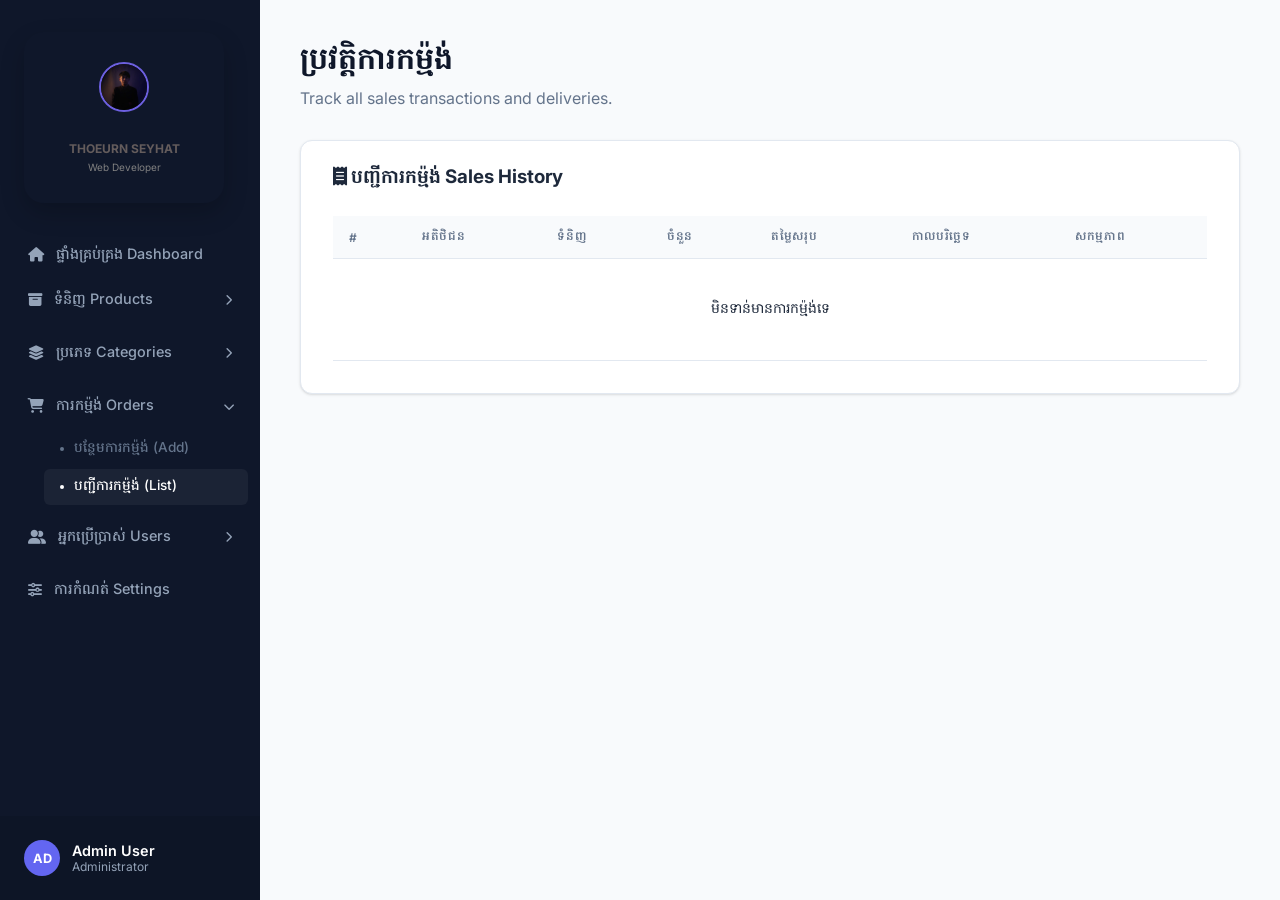
<file: HTML/orders-list.html>
<!DOCTYPE html>
<html lang="km">

<head>
    <meta charset="UTF-8">
    <meta name="viewport" content="width=device-width, initial-scale=1.0">
    <title>InvenTrack | Order List</title>
    <link rel="stylesheet" href="../CSS/index.css">
    <link
        href="https://fonts.googleapis.com/css2?family=Inter:wght@300;400;500;600;700;800&family=Hanuman:wght@400;700&display=swap"
        rel="stylesheet">
    <link rel="stylesheet" href="https://cdnjs.cloudflare.com/ajax/libs/font-awesome/6.4.0/css/all.min.css">
</head>

<body>
    <div class="dashboard-container">
        <!-- Sidebar -->
        <aside class="sidebar">
            <div class="sidebar-header">
                <div class="profile-card">
                    <img src="/Image/My Pf.jpg">
                    <h2>THOEURN SEYHAT</h2>
                    <p>Web Developer</p>
                </div>
            </div>
            <nav class="sidebar-nav">
                <a href="dashboard.html" class="nav-item">
                    <i class="fas fa-home"></i>
                    <span>ផ្ទាំងគ្រប់គ្រង <span>Dashboard</span></span>
                </a>

                <!-- Product Menu -->
                <div class="nav-group">
                    <button class="nav-item">
                        <i class="fas fa-box-archive"></i>
                        <span>ទំនិញ <span>Products</span></span>
                        <i class="fas fa-chevron-right"></i>
                    </button>
                    <div class="submenu">
                        <a href="products-add.html" class="submenu-item">បន្ថែមទំនិញ (Add)</a>
                        <a href="products-list.html" class="submenu-item">បញ្ជីទំនិញ (List)</a>
                    </div>
                </div>

                <!-- Categories Menu -->
                <div class="nav-group">
                    <button class="nav-item">
                        <i class="fas fa-layer-group"></i>
                        <span>ប្រភេទ <span>Categories</span></span>
                        <i class="fas fa-chevron-right"></i>
                    </button>
                    <div class="submenu">
                        <a href="categories-add.html" class="submenu-item">បន្ថែមប្រភេទ (Add)</a>
                        <a href="categories-list.html" class="submenu-item">បញ្ជីប្រភេទ (List)</a>
                    </div>
                </div>

                <!-- Order Menu -->
                <div class="nav-group">
                    <button class="nav-item open">
                        <i class="fas fa-cart-shopping"></i>
                        <span>ការកម្ម៉ង់ <span>Orders</span></span>
                        <i class="fas fa-chevron-right"></i>
                    </button>
                    <div class="submenu">
                        <a href="orders-add.html" class="submenu-item">បន្ថែមការកម្ម៉ង់ (Add)</a>
                        <a href="orders-list.html" class="submenu-item active">បញ្ជីការកម្ម៉ង់ (List)</a>
                    </div>
                </div>

                <!-- User Menu -->
                <div class="nav-group">
                    <button class="nav-item">
                        <i class="fas fa-user-group"></i>
                        <span>អ្នកប្រើប្រាស់ <span>Users</span></span>
                        <i class="fas fa-chevron-right"></i>
                    </button>
                    <div class="submenu">
                        <a href="users-add.html" class="submenu-item">បន្ថែមអ្នកប្រើ (Add)</a>
                        <a href="users-list.html" class="submenu-item">បញ្ជីអ្នកប្រើ (List)</a>
                    </div>
                </div>

                <a href="settings.html" class="nav-item">
                    <i class="fas fa-sliders"></i>
                    <span>ការកំណត់ <span>Settings</span></span>
                </a>
            </nav>
            <div class="sidebar-footer">
                <div class="user-profile">
                    <div class="avatar">AD</div>
                    <div class="user-info">
                        <span class="user-name">Admin User</span>
                        <span class="user-role">Administrator</span>
                    </div>
                </div>
            </div>
        </aside>

        <main class="main-content">
            <header class="content-header">
                <h1>ប្រវត្តិការកម្ម៉ង់</h1>
                <p>Track all sales transactions and deliveries.</p>
            </header>

            <section class="card table-section">
                <div class="table-header">
                    <h3><i class="fas fa-receipt"></i> បញ្ជីការកម្ម៉ង់ <span>Sales History</span></h3>
                </div>
                <div class="table-wrapper">
                    <table>
                        <thead>
                            <tr>
                                <th>#</th>
                                <th>អតិថិជន</th>
                                <th>ទំនិញ</th>
                                <th>ចំនួន</th>
                                <th>តម្លៃសរុប</th>
                                <th>កាលបរិច្ឆេទ</th>
                                <th>សកម្មភាព</th>
                            </tr>
                        </thead>
                        <tbody id="orderBody">
                            <!-- Orders rendered here -->
                        </tbody>
                    </table>
                </div>
            </section>
        </main>
    </div>

    <script src="../JS/orders.js"></script>
    <script src="../JS/common.js"></script>
</body>

</html>
</file>
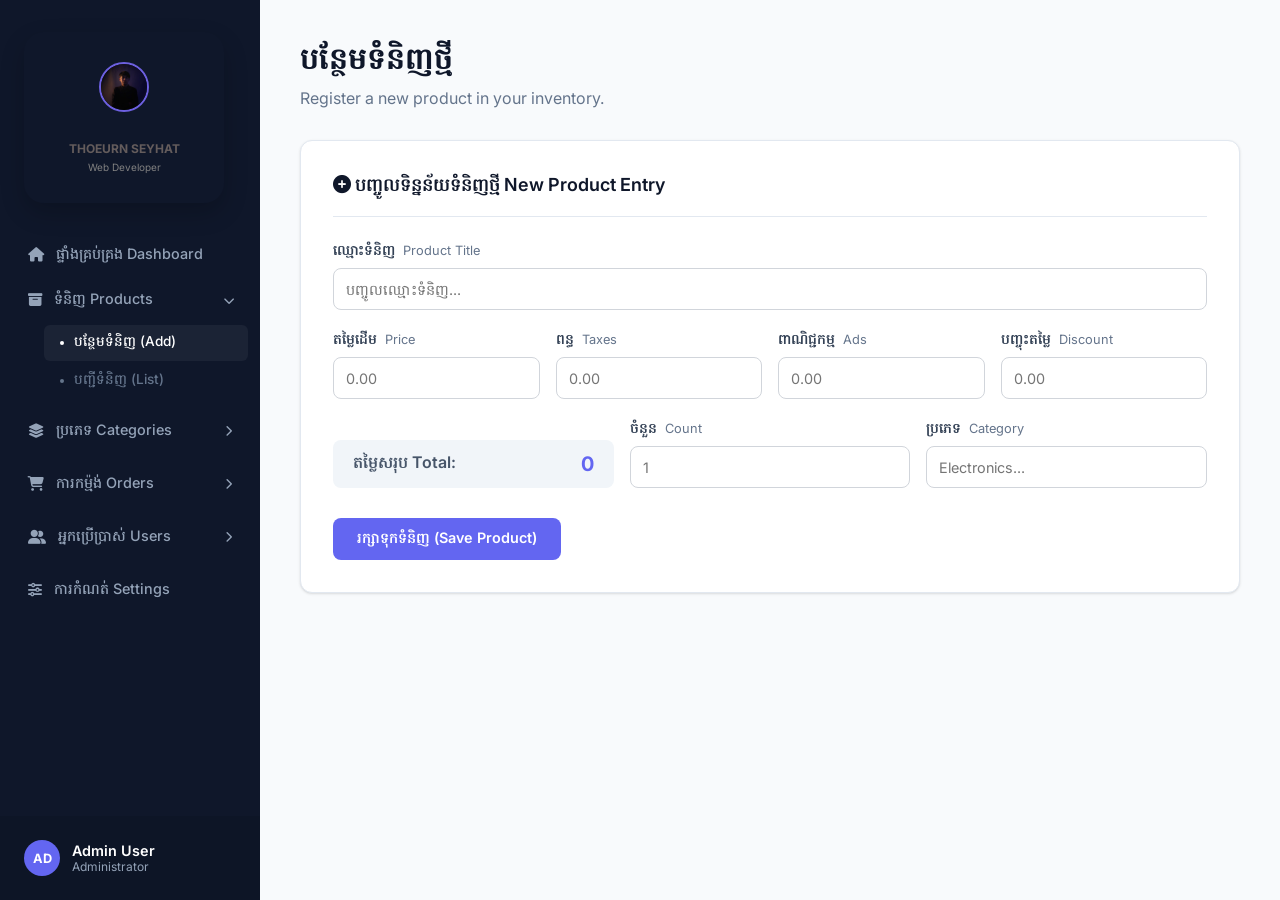
<file: HTML/products-add.html>
<!DOCTYPE html>
<html lang="km">

<head>
    <meta charset="UTF-8">
    <meta name="viewport" content="width=device-width, initial-scale=1.0">
    <title>InvenTrack | Add Product</title>
    <link rel="stylesheet" href="../CSS/index.css">
    <link
        href="https://fonts.googleapis.com/css2?family=Inter:wght@300;400;500;600;700;800&family=Hanuman:wght@400;700&display=swap"
        rel="stylesheet">
    <link rel="stylesheet" href="https://cdnjs.cloudflare.com/ajax/libs/font-awesome/6.4.0/css/all.min.css">
</head>

<body>
    <div class="dashboard-container">
        <!-- Sidebar -->
        <aside class="sidebar">
            <div class="sidebar-header">
                <div class="profile-card">
                    <img src="/Image/My Pf.jpg">
                    <h2>THOEURN SEYHAT</h2>
                    <p>Web Developer</p>
                </div>
            </div>
            <nav class="sidebar-nav">
                <a href="dashboard.html" class="nav-item">
                    <i class="fas fa-home"></i>
                    <span>ផ្ទាំងគ្រប់គ្រង <span>Dashboard</span></span>
                </a>

                <!-- Product Menu (Open by default) -->
                <div class="nav-group">
                    <button class="nav-item open">
                        <i class="fas fa-box-archive"></i>
                        <span>ទំនិញ <span>Products</span></span>
                        <i class="fas fa-chevron-right"></i>
                    </button>
                    <div class="submenu">
                        <a href="products-add.html" class="submenu-item active">បន្ថែមទំនិញ (Add)</a>
                        <a href="products-list.html" class="submenu-item">បញ្ជីទំនិញ (List)</a>
                    </div>
                </div>

                <!-- Other Menus -->
                <div class="nav-group">
                    <button class="nav-item">
                        <i class="fas fa-layer-group"></i>
                        <span>ប្រភេទ <span>Categories</span></span>
                        <i class="fas fa-chevron-right"></i>
                    </button>
                    <div class="submenu">
                        <a href="categories-add.html" class="submenu-item">បន្ថែមប្រភេទ (Add)</a>
                        <a href="categories-list.html" class="submenu-item">បញ្ជីប្រភេទ (List)</a>
                    </div>
                </div>

                <div class="nav-group">
                    <button class="nav-item">
                        <i class="fas fa-cart-shopping"></i>
                        <span>ការកម្ម៉ង់ <span>Orders</span></span>
                        <i class="fas fa-chevron-right"></i>
                    </button>
                    <div class="submenu">
                        <a href="orders-add.html" class="submenu-item">បន្ថែមការកម្ម៉ង់ (Add)</a>
                        <a href="orders-list.html" class="submenu-item">បញ្ជីការកម្ម៉ង់ (List)</a>
                    </div>
                </div>

                <div class="nav-group">
                    <button class="nav-item">
                        <i class="fas fa-user-group"></i>
                        <span>អ្នកប្រើប្រាស់ <span>Users</span></span>
                        <i class="fas fa-chevron-right"></i>
                    </button>
                    <div class="submenu">
                        <a href="users-add.html" class="submenu-item">បន្ថែមអ្នកប្រើ (Add)</a>
                        <a href="users-list.html" class="submenu-item">បញ្ជីអ្នកប្រើ (List)</a>
                    </div>
                </div>

                <a href="settings.html" class="nav-item">
                    <i class="fas fa-sliders"></i>
                    <span>ការកំណត់ <span>Settings</span></span>
                </a>
            </nav>
            <div class="sidebar-footer">
                <div class="user-profile">
                    <div class="avatar">AD</div>
                    <div class="user-info">
                        <span class="user-name">Admin User</span>
                        <span class="user-role">Administrator</span>
                    </div>
                </div>
            </div>
        </aside>

        <main class="main-content">
            <header class="content-header">
                <h1>បន្ថែមទំនិញថ្មី</h1>
                <p>Register a new product in your inventory.</p>
            </header>

            <section class="card">
                <div class="card-header">
                    <h3 id="formTitle"><i class="fas fa-plus-circle"></i> បញ្ចូលទិន្នន័យទំនិញថ្មី <span>New Product
                            Entry</span></h3>
                </div>
                <div class="form-grid">
                    <div class="form-group">
                        <label>ឈ្មោះទំនិញ <span>Product Title</span></label>
                        <input type="text" id="title" placeholder="បញ្ចូលឈ្មោះទំនិញ...">
                    </div>
                    <div class="form-row">
                        <div class="form-group">
                            <label>តម្លៃដើម <span>Price</span></label>
                            <input onkeyup="getTotal()" type="number" id="price" placeholder="0.00">
                        </div>
                        <div class="form-group">
                            <label>ពន្ធ <span>Taxes</span></label>
                            <input onkeyup="getTotal()" type="number" id="taxes" placeholder="0.00">
                        </div>
                        <div class="form-group">
                            <label>ពាណិជ្ជកម្ម <span>Ads</span></label>
                            <input onkeyup="getTotal()" type="number" id="ads" placeholder="0.00">
                        </div>
                        <div class="form-group">
                            <label>បញ្ចុះតម្លៃ <span>Discount</span></label>
                            <input onkeyup="getTotal()" type="number" id="discount" placeholder="0.00">
                        </div>
                    </div>
                    <div class="form-row" style="align-items: flex-end;">
                        <div class="form-group" style="flex: 2;">
                            <div class="price-preview">
                                <span>តម្លៃសរុប Total:</span>
                                <div id="total">0</div>
                            </div>
                        </div>
                        <div class="form-group" id="countGroup">
                            <label>ចំនួន <span>Count</span></label>
                            <input type="number" id="count" placeholder="1">
                        </div>
                        <div class="form-group">
                            <label>ប្រភេទ <span>Category</span></label>
                            <input type="text" id="category" placeholder="Electronics...">
                        </div>
                    </div>
                    <div class="form-actions" style="margin-top: 10px;">
                        <button id="submit" class="btn-primary">រក្សាទុកទំនិញ (Save Product)</button>
                    </div>
                </div>
            </section>
        </main>
    </div>

    <script src="../JS/index.js"></script>
    <script src="../JS/common.js"></script>
</body>

</html>
</file>
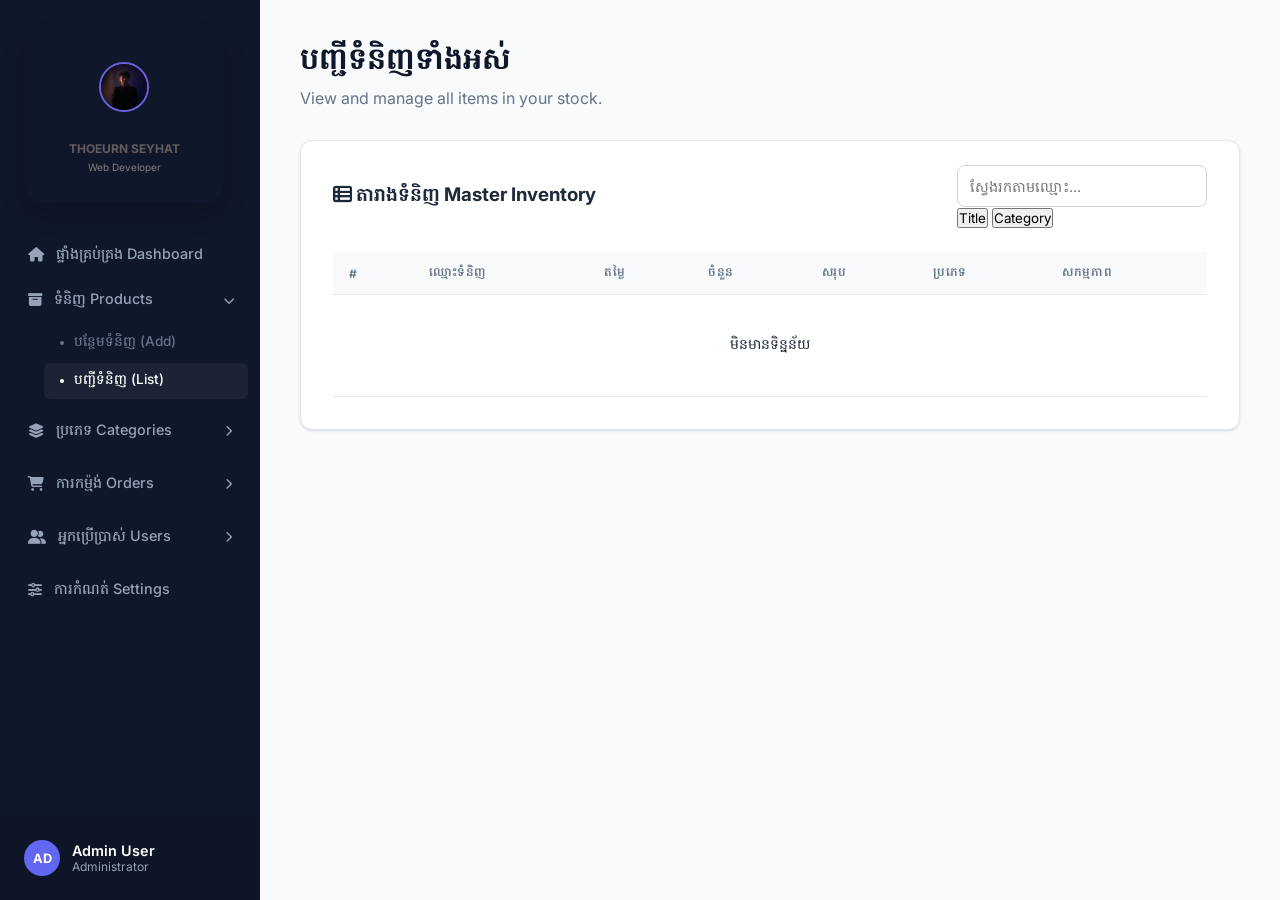
<file: HTML/products-list.html>
<!DOCTYPE html>
<html lang="km">

<head>
    <meta charset="UTF-8">
    <meta name="viewport" content="width=device-width, initial-scale=1.0">
    <title>InvenTrack | Product List</title>
    <link rel="stylesheet" href="../CSS/index.css">
    <link
        href="https://fonts.googleapis.com/css2?family=Inter:wght@300;400;500;600;700;800&family=Hanuman:wght@400;700&display=swap"
        rel="stylesheet">
    <link rel="stylesheet" href="https://cdnjs.cloudflare.com/ajax/libs/font-awesome/6.4.0/css/all.min.css">
</head>

<body>
    <div class="dashboard-container">
        <!-- Sidebar -->
        <aside class="sidebar">
            <div class="sidebar-header">
                <div class="profile-card">
                    <img src="/Image/My Pf.jpg">
                    <h2>THOEURN SEYHAT</h2>
                    <p>Web Developer</p>
                </div>
            </div>
            <nav class="sidebar-nav">
                <a href="dashboard.html" class="nav-item">
                    <i class="fas fa-home"></i>
                    <span>ផ្ទាំងគ្រប់គ្រង <span>Dashboard</span></span>
                </a>

                <!-- Product Menu -->
                <div class="nav-group">
                    <button class="nav-item open">
                        <i class="fas fa-box-archive"></i>
                        <span>ទំនិញ <span>Products</span></span>
                        <i class="fas fa-chevron-right"></i>
                    </button>
                    <div class="submenu">
                        <a href="products-add.html" class="submenu-item">បន្ថែមទំនិញ (Add)</a>
                        <a href="products-list.html" class="submenu-item active">បញ្ជីទំនិញ (List)</a>
                    </div>
                </div>

                <!-- Categories Menu -->
                <div class="nav-group">
                    <button class="nav-item">
                        <i class="fas fa-layer-group"></i>
                        <span>ប្រភេទ <span>Categories</span></span>
                        <i class="fas fa-chevron-right"></i>
                    </button>
                    <div class="submenu">
                        <a href="categories-add.html" class="submenu-item">បន្ថែមប្រភេទ (Add)</a>
                        <a href="categories-list.html" class="submenu-item">បញ្ជីប្រភេទ (List)</a>
                    </div>
                </div>

                <!-- Order Menu -->
                <div class="nav-group">
                    <button class="nav-item">
                        <i class="fas fa-cart-shopping"></i>
                        <span>ការកម្ម៉ង់ <span>Orders</span></span>
                        <i class="fas fa-chevron-right"></i>
                    </button>
                    <div class="submenu">
                        <a href="orders-add.html" class="submenu-item">បន្ថែមការកម្ម៉ង់ (Add)</a>
                        <a href="orders-list.html" class="submenu-item">បញ្ជីការកម្ម៉ង់ (List)</a>
                    </div>
                </div>

                <!-- User Menu -->
                <div class="nav-group">
                    <button class="nav-item">
                        <i class="fas fa-user-group"></i>
                        <span>អ្នកប្រើប្រាស់ <span>Users</span></span>
                        <i class="fas fa-chevron-right"></i>
                    </button>
                    <div class="submenu">
                        <a href="users-add.html" class="submenu-item">បន្ថែមអ្នកប្រើ (Add)</a>
                        <a href="users-list.html" class="submenu-item">បញ្ជីអ្នកប្រើ (List)</a>
                    </div>
                </div>

                <a href="settings.html" class="nav-item">
                    <i class="fas fa-sliders"></i>
                    <span>ការកំណត់ <span>Settings</span></span>
                </a>
            </nav>
            <div class="sidebar-footer">
                <div class="user-profile">
                    <div class="avatar">AD</div>
                    <div class="user-info">
                        <span class="user-name">Admin User</span>
                        <span class="user-role">Administrator</span>
                    </div>
                </div>
            </div>
        </aside>

        <main class="main-content">
            <header class="content-header">
                <h1>បញ្ជីទំនិញទាំងអស់</h1>
                <p>View and manage all items in your stock.</p>
            </header>

            <section class="card table-section">
                <div class="table-header">
                    <h3><i class="fas fa-table-list"></i> តារាងទំនិញ <span>Master Inventory</span></h3>
                    <div class="table-tools">
                        <div class="search-box">
                            <input onkeyup="searchData(this.value)" type="text" id="search"
                                placeholder="ស្វែងរកតាមឈ្មោះ...">
                        </div>
                        <div class="filter-btns">
                            <button onclick="getSearchMode(this.id)" id="searchTitle" class="active">Title</button>
                            <button onclick="getSearchMode(this.id)" id="searchCategory">Category</button>
                        </div>
                    </div>
                </div>

                <div id="deleteAll" style="padding: 0 32px;"></div>

                <div class="table-wrapper">
                    <table>
                        <thead>
                            <tr>
                                <th>#</th>
                                <th>ឈ្មោះទំនិញ</th>
                                <th>តម្លៃ</th>
                                <th>ចំនួន</th>
                                <th>សរុប</th>
                                <th>ប្រភេទ</th>
                                <th>សកម្មភាព</th>
                            </tr>
                        </thead>
                        <tbody id="tbody">
                            <!-- Data -->
                        </tbody>
                    </table>
                </div>
            </section>
        </main>
    </div>

    <!-- Hidden inputs for logic compatibility without creating separate JS just yet -->
    <div style="display:none">
        <input id="title"><input id="price"><input id="taxes"><input id="ads"><input id="discount">
        <input id="category">
        <div id="total"></div><input id="count">
    </div>

    <script src="../JS/index.js"></script>
    <script src="../JS/common.js"></script>
</body>

</html>
</file>
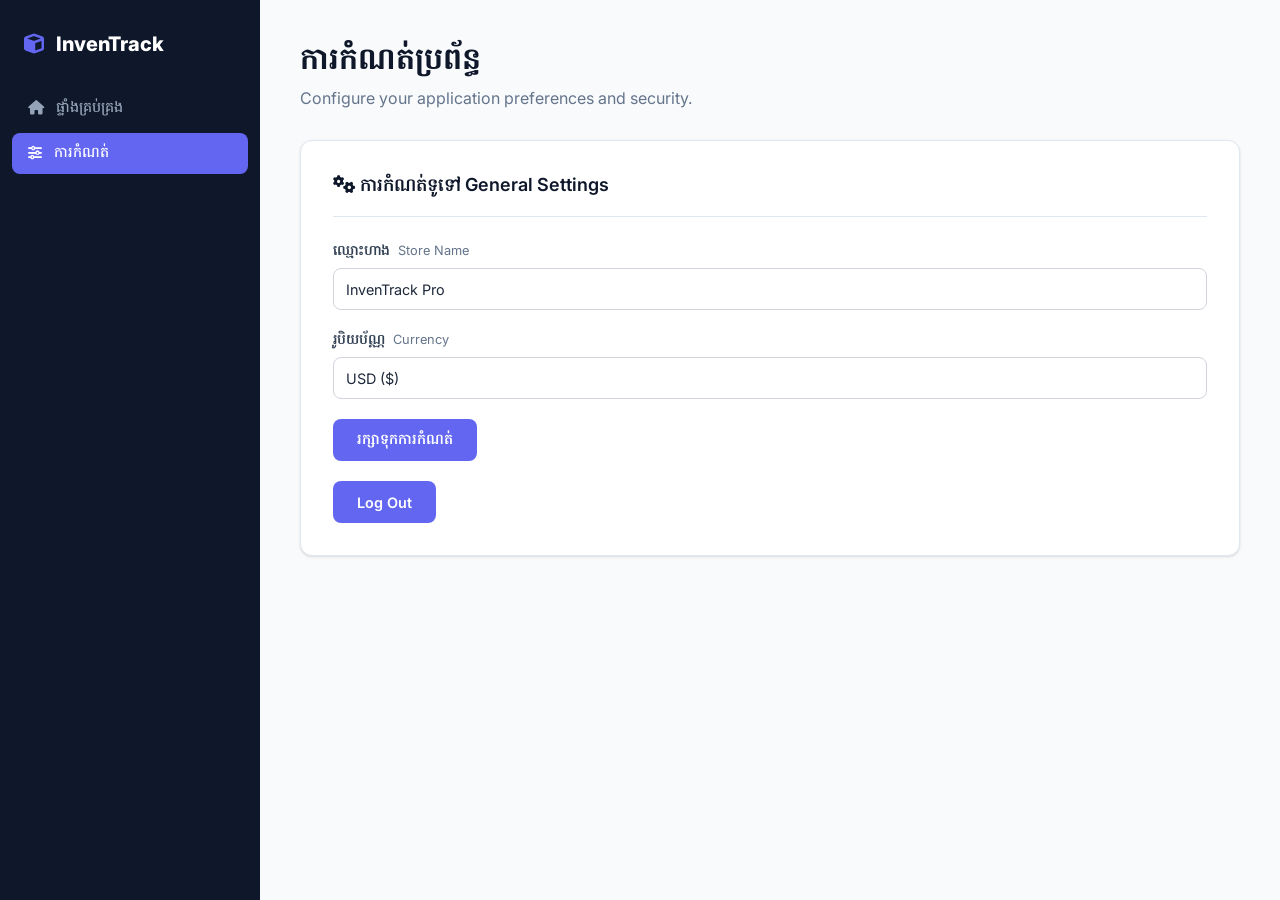
<file: HTML/settings.html>
<!DOCTYPE html>
<html lang="km">

<head>
    <meta charset="UTF-8">
    <meta name="viewport" content="width=device-width, initial-scale=1.0">
    <title>InvenTrack | Settings</title>
    <link rel="stylesheet" href="../CSS/index.css">
    <link
        href="https://fonts.googleapis.com/css2?family=Inter:wght@300;400;500;600;700;800&family=Hanuman:wght@400;700&display=swap"
        rel="stylesheet">
    <link rel="stylesheet" href="https://cdnjs.cloudflare.com/ajax/libs/font-awesome/6.4.0/css/all.min.css">
</head>

<body>
    <div class="dashboard-container">
        <!-- Sidebar placeholder -->
        <aside class="sidebar">
            <div class="sidebar-header">
                <div class="logo"><i class="fas fa-cube"></i><span>InvenTrack</span></div>
            </div>
            <nav class="sidebar-nav">
                <a href="dashboard.html" class="nav-item"><i class="fas fa-home"></i><span>ផ្ទាំងគ្រប់គ្រង</span></a>
                <a href="settings.html" class="nav-item active"><i class="fas fa-sliders"></i><span>ការកំណត់</span></a>
            </nav>
        </aside>

        <main class="main-content">
            <header class="content-header">
                <h1>ការកំណត់ប្រព័ន្ធ</h1>
                <p>Configure your application preferences and security.</p>
            </header>

            <section class="card">
                <div class="card-header">
                    <h3><i class="fas fa-gears"></i> ការកំណត់ទូទៅ <span>General Settings</span></h3>
                </div>
                <div class="form-grid">
                    <div class="form-group"><label>ឈ្មោះហាង <span>Store Name</span></label><input type="text"
                            value="InvenTrack Pro"></div>
                    <div class="form-group"><label>រូបិយប័ណ្ណ <span>Currency</span></label><input type="text"
                            value="USD ($)"></div>
                    <div class="form-actions"><button class="btn-primary">រក្សាទុកការកំណត់</button></div>
                    <div class="form-actions"><a href="../index.html"><button class="btn-primary">Log Out</button></a></div>
                </div>
            </section>
        </main>
    </div>
    <script src="../JS/common.js"></script>
</body>

</html>
</file>
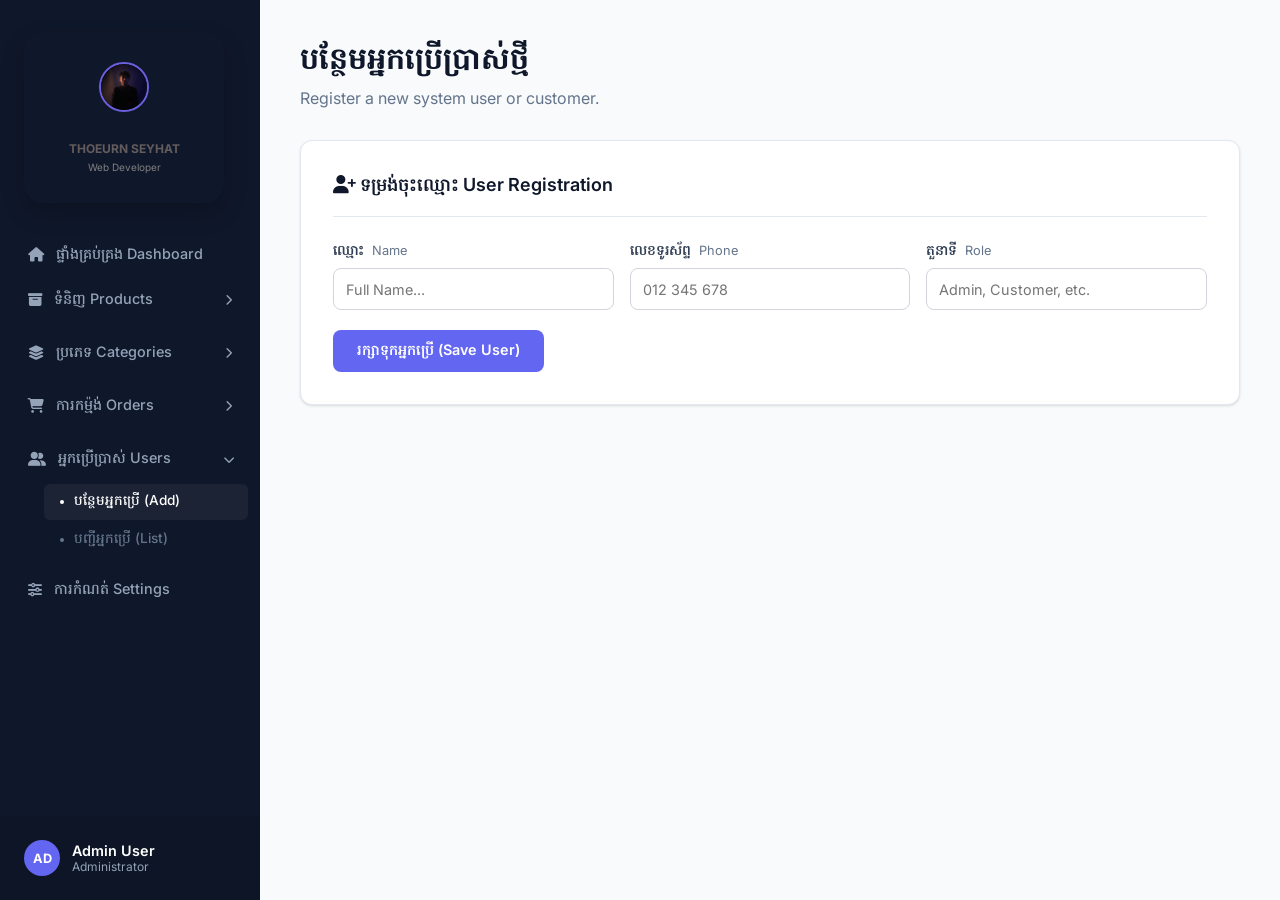
<file: HTML/users-add.html>
<!DOCTYPE html>
<html lang="km">

<head>
    <meta charset="UTF-8">
    <meta name="viewport" content="width=device-width, initial-scale=1.0">
    <title>InvenTrack | Add User</title>
    <link rel="stylesheet" href="../CSS/index.css">
    <link
        href="https://fonts.googleapis.com/css2?family=Inter:wght@300;400;500;600;700;800&family=Hanuman:wght@400;700&display=swap"
        rel="stylesheet">
    <link rel="stylesheet" href="https://cdnjs.cloudflare.com/ajax/libs/font-awesome/6.4.0/css/all.min.css">
</head>

<body>
    <div class="dashboard-container">
        <!-- Sidebar -->
        <aside class="sidebar">
            <div class="sidebar-header">
                <div class="profile-card">
                    <img src="/Image/My Pf.jpg">
                    <h2>THOEURN SEYHAT</h2>
                    <p>Web Developer</p>
                </div>
            </div>
            <nav class="sidebar-nav">
                <a href="dashboard.html" class="nav-item">
                    <i class="fas fa-home"></i>
                    <span>ផ្ទាំងគ្រប់គ្រង <span>Dashboard</span></span>
                </a>

                <!-- Product Menu -->
                <div class="nav-group">
                    <button class="nav-item">
                        <i class="fas fa-box-archive"></i>
                        <span>ទំនិញ <span>Products</span></span>
                        <i class="fas fa-chevron-right"></i>
                    </button>
                    <div class="submenu">
                        <a href="products-add.html" class="submenu-item">បន្ថែមទំនិញ (Add)</a>
                        <a href="products-list.html" class="submenu-item">បញ្ជីទំនិញ (List)</a>
                    </div>
                </div>

                <!-- Categories Menu -->
                <div class="nav-group">
                    <button class="nav-item">
                        <i class="fas fa-layer-group"></i>
                        <span>ប្រភេទ <span>Categories</span></span>
                        <i class="fas fa-chevron-right"></i>
                    </button>
                    <div class="submenu">
                        <a href="categories-add.html" class="submenu-item">បន្ថែមប្រភេទ (Add)</a>
                        <a href="categories-list.html" class="submenu-item">បញ្ជីប្រភេទ (List)</a>
                    </div>
                </div>

                <!-- Order Menu -->
                <div class="nav-group">
                    <button class="nav-item">
                        <i class="fas fa-cart-shopping"></i>
                        <span>ការកម្ម៉ង់ <span>Orders</span></span>
                        <i class="fas fa-chevron-right"></i>
                    </button>
                    <div class="submenu">
                        <a href="orders-add.html" class="submenu-item">បន្ថែមការកម្ម៉ង់ (Add)</a>
                        <a href="orders-list.html" class="submenu-item">បញ្ជីការកម្ម៉ង់ (List)</a>
                    </div>
                </div>

                <!-- User Menu -->
                <div class="nav-group">
                    <button class="nav-item open">
                        <i class="fas fa-user-group"></i>
                        <span>អ្នកប្រើប្រាស់ <span>Users</span></span>
                        <i class="fas fa-chevron-right"></i>
                    </button>
                    <div class="submenu">
                        <a href="users-add.html" class="submenu-item active">បន្ថែមអ្នកប្រើ (Add)</a>
                        <a href="users-list.html" class="submenu-item">បញ្ជីអ្នកប្រើ (List)</a>
                    </div>
                </div>

                <a href="settings.html" class="nav-item">
                    <i class="fas fa-sliders"></i>
                    <span>ការកំណត់ <span>Settings</span></span>
                </a>
            </nav>
            <div class="sidebar-footer">
                <div class="user-profile">
                    <div class="avatar">AD</div>
                    <div class="user-info">
                        <span class="user-name">Admin User</span>
                        <span class="user-role">Administrator</span>
                    </div>
                </div>
            </div>
        </aside>

        <main class="main-content">
            <header class="content-header">
                <h1>បន្ថែមអ្នកប្រើប្រាស់ថ្មី</h1>
                <p>Register a new system user or customer.</p>
            </header>

            <section class="card">
                <div class="card-header">
                    <h3 id="formTitle"><i class="fas fa-user-plus"></i> ទម្រង់ចុះឈ្មោះ <span>User Registration</span>
                    </h3>
                </div>
                <div class="form-grid">
                    <div class="form-row">
                        <div class="form-group">
                            <label>ឈ្មោះ <span>Name</span></label>
                            <input type="text" id="userName" placeholder="Full Name...">
                        </div>
                        <div class="form-group">
                            <label>លេខទូរស័ព្ទ <span>Phone</span></label>
                            <input type="text" id="userPhone" placeholder="012 345 678">
                        </div>
                        <div class="form-group">
                            <label>តួនាទី <span>Role</span></label>
                            <input type="text" id="userRole" placeholder="Admin, Customer, etc.">
                        </div>
                    </div>
                    <div class="form-actions">
                        <button id="submitUser" class="btn-primary">រក្សាទុកអ្នកប្រើ (Save User)</button>
                    </div>
                </div>
            </section>
        </main>
    </div>

    <script src="../JS/users.js"></script>
    <script src="../JS/common.js"></script>
</body>

</html>
</file>
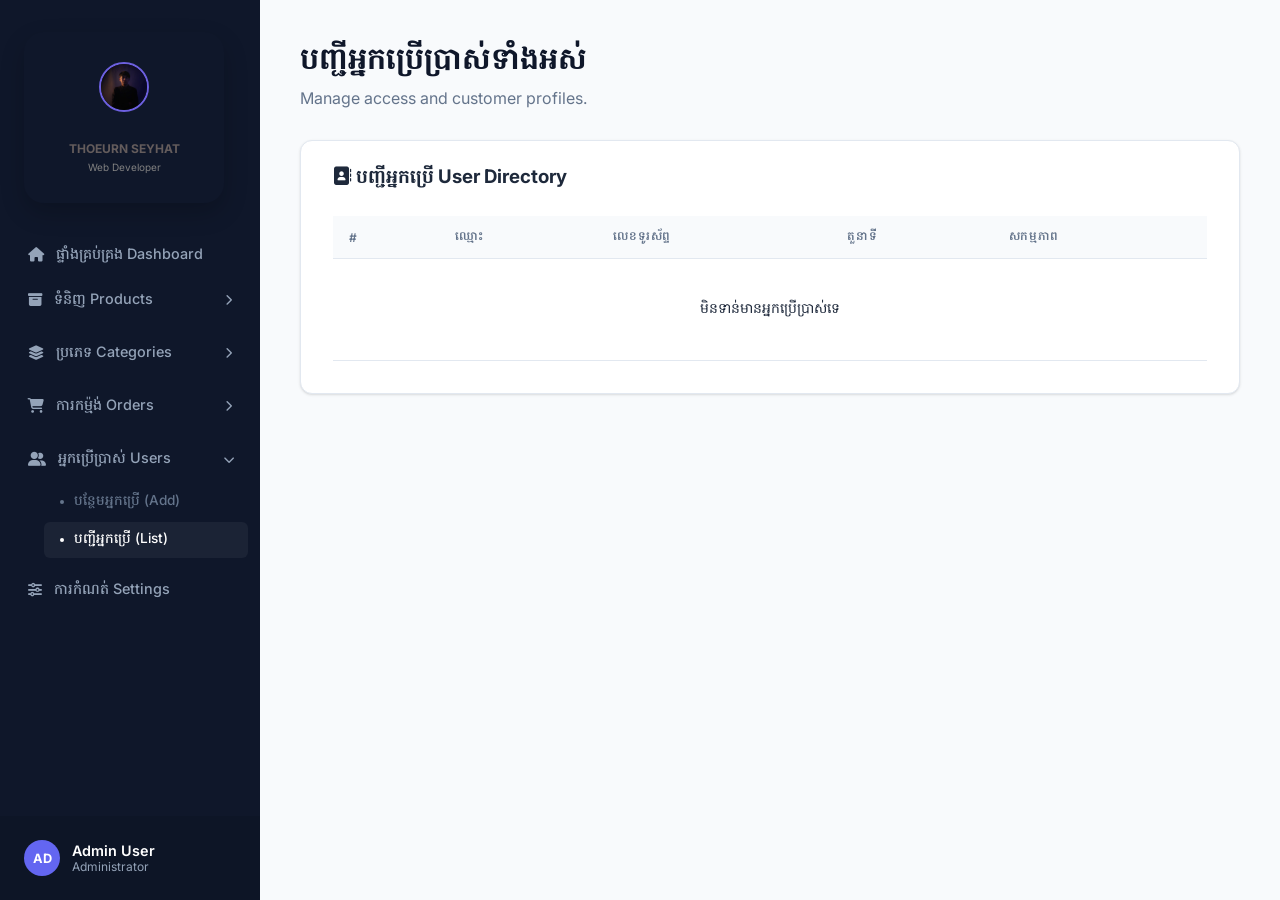
<file: HTML/users-list.html>
<!DOCTYPE html>
<html lang="km">

<head>
    <meta charset="UTF-8">
    <meta name="viewport" content="width=device-width, initial-scale=1.0">
    <title>InvenTrack | User List</title>
    <link rel="stylesheet" href="../CSS/index.css">
    <link
        href="https://fonts.googleapis.com/css2?family=Inter:wght@300;400;500;600;700;800&family=Hanuman:wght@400;700&display=swap"
        rel="stylesheet">
    <link rel="stylesheet" href="https://cdnjs.cloudflare.com/ajax/libs/font-awesome/6.4.0/css/all.min.css">
</head>

<body>
    <div class="dashboard-container">
        <!-- Sidebar -->
        <aside class="sidebar">
            <div class="sidebar-header">
                <div class="profile-card">
                    <img src="/Image/My Pf.jpg">
                    <h2>THOEURN SEYHAT</h2>
                    <p>Web Developer</p>
                </div>
            </div>
            <nav class="sidebar-nav">
                <a href="dashboard.html" class="nav-item">
                    <i class="fas fa-home"></i>
                    <span>ផ្ទាំងគ្រប់គ្រង <span>Dashboard</span></span>
                </a>

                <!-- Product Menu -->
                <div class="nav-group">
                    <button class="nav-item">
                        <i class="fas fa-box-archive"></i>
                        <span>ទំនិញ <span>Products</span></span>
                        <i class="fas fa-chevron-right"></i>
                    </button>
                    <div class="submenu">
                        <a href="products-add.html" class="submenu-item">បន្ថែមទំនិញ (Add)</a>
                        <a href="products-list.html" class="submenu-item">បញ្ជីទំនិញ (List)</a>
                    </div>
                </div>

                <!-- Categories Menu -->
                <div class="nav-group">
                    <button class="nav-item">
                        <i class="fas fa-layer-group"></i>
                        <span>ប្រភេទ <span>Categories</span></span>
                        <i class="fas fa-chevron-right"></i>
                    </button>
                    <div class="submenu">
                        <a href="categories-add.html" class="submenu-item">បន្ថែមប្រភេទ (Add)</a>
                        <a href="categories-list.html" class="submenu-item">បញ្ជីប្រភេទ (List)</a>
                    </div>
                </div>

                <!-- Order Menu -->
                <div class="nav-group">
                    <button class="nav-item">
                        <i class="fas fa-cart-shopping"></i>
                        <span>ការកម្ម៉ង់ <span>Orders</span></span>
                        <i class="fas fa-chevron-right"></i>
                    </button>
                    <div class="submenu">
                        <a href="orders-add.html" class="submenu-item">បន្ថែមការកម្ម៉ង់ (Add)</a>
                        <a href="orders-list.html" class="submenu-item">បញ្ជីការកម្ម៉ង់ (List)</a>
                    </div>
                </div>

                <!-- User Menu -->
                <div class="nav-group">
                    <button class="nav-item open">
                        <i class="fas fa-user-group"></i>
                        <span>អ្នកប្រើប្រាស់ <span>Users</span></span>
                        <i class="fas fa-chevron-right"></i>
                    </button>
                    <div class="submenu">
                        <a href="users-add.html" class="submenu-item">បន្ថែមអ្នកប្រើ (Add)</a>
                        <a href="users-list.html" class="submenu-item active">បញ្ជីអ្នកប្រើ (List)</a>
                    </div>
                </div>

                <a href="settings.html" class="nav-item">
                    <i class="fas fa-sliders"></i>
                    <span>ការកំណត់ <span>Settings</span></span>
                </a>
            </nav>
            <div class="sidebar-footer">
                <div class="user-profile">
                    <div class="avatar">AD</div>
                    <div class="user-info">
                        <span class="user-name">Admin User</span>
                        <span class="user-role">Administrator</span>
                    </div>
                </div>
            </div>
        </aside>

        <main class="main-content">
            <header class="content-header">
                <h1>បញ្ជីអ្នកប្រើប្រាស់ទាំងអស់</h1>
                <p>Manage access and customer profiles.</p>
            </header>

            <section class="card table-section">
                <div class="table-header">
                    <h3><i class="fas fa-address-book"></i> បញ្ជីអ្នកប្រើ <span>User Directory</span></h3>
                </div>
                <div class="table-wrapper">
                    <table>
                        <thead>
                            <tr>
                                <th>#</th>
                                <th>ឈ្មោះ</th>
                                <th>លេខទូរស័ព្ទ</th>
                                <th>តួនាទី</th>
                                <th>សកម្មភាព</th>
                            </tr>
                        </thead>
                        <tbody id="userBody">
                            <!-- Users rendered here -->
                        </tbody>
                    </table>
                </div>
            </section>
        </main>
    </div>

    <script src="../JS/users.js"></script>
    <script src="../JS/common.js"></script>
</body>

</html>
</file>
<file: CSS/style.css>
* {
    margin: 0;
    padding: 0;
    font-family: verdana;
}

body {
    background: url("../Image/giphy.gif") no-repeat;
    background-size: cover;
}

.header {
    width: 100%;
    height: 100vh;
    background-size: cover;
    background-position: center;

}

.navbar {
    width: 95%;
    display: flex;
    padding: 10px 0;
    align-items: center;
    justify-content: space-between;
    background-color: transparent;
}

.logo {
    width: 230px;
    cursor: pointer;
    margin-left: 100px;
}

.navbar ul li {
    list-style: none;
    display: inline-block;
    margin: 0 25px;
    position: relative;
}

.navbar ul li a {
    text-decoration: none;
    color: White;
    text-transform: uppercase;
}

.navbar ul li::after {
    content: '';
    height: 3px;
    width: 0;
    background: #00a44a;
    position: absolute;
    left: 0;
    bottom: -10px;
    transition: 0.5s;
}

.navbar ul li:hover::after {
    width: 100%;
}

.navbar .btn {
    background: transparent;
    text-align: center;
    position: relative;
    border: 2px solid#00a44a;
    padding: 5px 10px;
    border-radius: 5px;
    cursor: pointer;
    overflow: hidden;
    font-size: 18px;
    margin-right: 100px;
    outline: none;
    color: white;
}

.navbar .btn span {
    background: #00a44a;
    height: 100%;
    width: 0;
    outline: none;
    position: absolute;
    left: 0;
    bottom: 0;
    z-index: -1;
    transition: 0.5s;
    border-color: #00a44a;
}

.navbar .btn:hover span {
    width: 100%;
}

.navbar.btn:hover {
    color: #fff;
}


.popup-form {
    color: #fff;
    position: fixed;
    top: -100%;
    left: 50%;
    transform: translate(-50%, -50%) scale(1.15);
    width: calc(100%-20px);
    max-width: 650px;
    background: #001632;
    border-radius: 20px;
    display: grid;
    gap: 10px;
    padding: 50px 40px 40px;

    box-shadow: 0px 2px 2px 2px rgba(0, 0, 0, 0.05);
    z-index: 2;
    opacity: 0;
    transition: top 0ms ease-in-out 300ms,
        transform 300ms ease-in-out 0ms,
        opacity 300ms ease-in-out 0ms;
}

.popup-form.active {
    top: 50%;
    transform: translate(-50%, -50%) scale(1);
    opacity: 1;
    transition: top 0ms ease-in-out 0ms,
        transform 300ms ease-in-out 0ms,
        opacity 300ms ease-in-out 0ms;
}

.popup-form .close-bn {
    position: absolute;
    top: 10px;
    right: 10px;
    padding: 5px;
    font-size: 18px;
    color: #fff;
    border: none;
    background: transparent;
    cursor: pointer;
}

.popup-form .left {
    display: flex;
    align-items: center;
    margin-right: 25px;
}

.popup-form .right h2 {
    font-size: 28px;
    font-family: "Montserrat", sans-serif;
    line-height: 1.15;
    margin-bottom: 10px;
    color: #fff;
    justify-content: center;
    display: flex;
}

.popup-form .right p {
    font-size: 16px;
    color: #555;
    margin-bottom: 15px;
}

.popup-form .right .form label {
    display: block;
    margin-bottom: 10px;
    font-size: 15px;
    margin-top: 7px;
}

.popup-form .right .form .input {
    margin-bottom: 20px;
}

.inputbox {
    position: relative;
    width: 250px;
}

.inputbox input {
    width: 100%;
    padding: 10px;
    border: 1px solid rgba(255, 255, 255, 0.25);

    outline: none;
    color: #000000;
    font-size: 1em;
    border-radius: 5px;
    transition: 0.25s;
}


@media(min-width:680px) {
    .popup-form {
        grid-template-columns: repeat(2, 1fr);
    }
}


.popup-form .right .form button {
    margin-top: 15px;
    width: 270px;
    padding: 10px;
    font-size: 15px;
    background-color: rgb(8, 173, 36);
    border-radius: 20px;
    cursor: pointer;

    box-shadow: 0px 2px 2px #ddd;


    position: absolute;

    color: #ffffff;
    overflow: hidden;

    font-size: 18px;
    font-weight: bold;
    box-shadow: 0 20px 50px rgba(151, 52, 52, 0.05);
}

.popup-form .right .form button:before {
    position: absolute;
    width: 100%;
    top: 2px;
    left: 2px;
    bottom: 2px;
    content: '';
}

.signup {
    color: #fff;
    position: relative;
    text-decoration: none;
    text-transform: uppercase;
}

.signup::after {

    content: '';
    position: absolute;
    width: 0;
    background: #34ffea;
    height: 2px;
    left: 0;
    bottom: -5px;
    transition: 0.5s;
}

.signup:hover::after {
    text-decoration: none;
    width: 100%;
}
@media (max-width: 768px) {
    .logo {
        margin-left: 20px;
        width: 150px;
    }

    .menu-toggle {
        display: block;
    }

    .navbar ul {
        position: absolute;
        top: 70px;
        right: 0;
        background: #001632;
        width: 100%;
        height: 0;
        overflow: hidden;
        flex-direction: column;
        text-align: center;
        transition: 0.3s;
    }

    .navbar ul.active {
        height: 300px;
    }

    .navbar ul li {
        display: block;
        margin: 20px 0;
    }

    .navbar .btn {
        margin: 10px auto;
        display: block;
    }
}
</file>
<file: CSS/index.css>
:root {
    --primary: #6366f1;
    --primary-hover: #4f46e5;
    --primary-bg: #eef2ff;
    --sidebar-bg: #0f172a;
    --sidebar-hover: rgba(255, 255, 255, 0.1);
    --bg-main: #f8fafc;
    --bg-card: #ffffff;
    --text-main: #1e293b;
    --text-dim: #64748b;
    --border: #e2e8f0;
    --success: #22c55e;
    --danger: #ef4444;
    --warning: #f59e0b;
    --radius: 12px;
    --shadow: 0 1px 3px 0 rgb(0 0 0 / 0.1), 0 1px 2px -1px rgb(0 0 0 / 0.1);
    --shadow-md: 0 4px 6px -1px rgb(0 0 0 / 0.1), 0 2px 4px -2px rgb(0 0 0 / 0.1);
    --sidebar-width: 260px;
}

@import url('https://fonts.googleapis.com/css2?family=Inter:wght@300;400;500;600;700;800&family=Hanuman:wght@400;700&display=swap');

* {
    margin: 0;
    padding: 0;
    box-sizing: border-box;
    font-family: 'Inter', 'Hanuman', sans-serif;
}

body {
    background-color: var(--bg-main);
    color: var(--text-main);
    min-height: 100vh;
}

/* Dashboard Layout */
.dashboard-container {
    display: flex;
}

/* Sidebar */
.sidebar {
    width: var(--sidebar-width);
    background: var(--sidebar-bg);
    color: white;
    display: flex;
    flex-direction: column;
    position: fixed;
    height: 100vh;
    z-index: 100;
}

.sidebar-header {
    padding: 32px 24px;
}

.logo {
    display: flex;
    align-items: center;
    gap: 12px;
    font-size: 1.25rem;
    font-weight: 800;
}

.logo i {
    color: var(--primary);
}

/* Sidebar Navigation */
.sidebar-nav {
    flex: 1;
    padding: 0 12px;
    display: flex;
    flex-direction: column;
    gap: 4px;
    overflow-y: auto;
}

.nav-group {
    margin-bottom: 8px;
}

.nav-item {
    display: flex;
    align-items: center;
    gap: 12px;
    padding: 10px 16px;
    color: #94a3b8;
    text-decoration: none;
    border-radius: 8px;
    font-size: 0.9rem;
    font-weight: 500;
    transition: all 0.2s;
    cursor: pointer;
    border: none;
    background: transparent;
    width: 100%;
}

.nav-item i:last-child {
    margin-left: auto;
    font-size: 0.7rem;
    transition: transform 0.5s cubic-bezier(0.4, 0, 0.2, 1);
}

.nav-item.open i:last-child {
    transform: rotate(90deg);
}

.nav-item:hover,
.nav-item.active {
    background: var(--sidebar-hover);
    color: white;
}

.nav-item.active {
    background: var(--primary);
}

.submenu {
    max-height: 0;
    overflow: hidden;
    opacity: 0;
    display: flex;
    flex-direction: column;
    gap: 2px;
    padding-left: 32px;
    margin-top: 0;
    transition: max-height 0.6s cubic-bezier(0.4, 0, 0.2, 1),
        opacity 0.4s ease,
        margin-top 0.4s ease;
}

.nav-item.open+.submenu {
    max-height: 500px;
    /* Large enough for content */
    opacity: 1;
    margin-top: 4px;
}

.submenu-item {
    display: flex;
    align-items: center;
    gap: 10px;
    padding: 8px 16px;
    color: #64748b;
    text-decoration: none;
    border-radius: 6px;
    font-size: 0.85rem;
    font-weight: 500;
    transition: all 0.2s;
}

.submenu-item:hover,
.submenu-item.active {
    color: white;
}

.submenu-item.active {
    background: rgba(255, 255, 255, 0.05);
}

.submenu-item::before {
    content: '';
    width: 4px;
    height: 4px;
    background: currentColor;
    border-radius: 50%;
}

.sidebar-footer {
    padding: 24px;
    background: rgba(0, 0, 0, 0.1);
}

.user-profile {
    display: flex;
    align-items: center;
    gap: 12px;
}

.avatar {
    width: 36px;
    height: 36px;
    background: var(--primary);
    border-radius: 50%;
    display: flex;
    align-items: center;
    justify-content: center;
    font-weight: 700;
    font-size: 0.8rem;
}

.user-info {
    display: flex;
    flex-direction: column;
}

.user-name {
    font-size: 0.9rem;
    font-weight: 600;
}

.user-role {
    font-size: 0.75rem;
    color: #94a3b8;
}

/* Main Content */
.main-content {
    flex: 1;
    margin-left: var(--sidebar-width);
    padding: 40px;
}

.content-header {
    margin-bottom: 32px;
}

.content-header h1 {
    font-size: 1.875rem;
    font-weight: 700;
    color: #0f172a;
}

.content-header p {
    color: var(--text-dim);
    margin-top: 4px;
}

/* Stats Cards */
.stats-grid {
    display: grid;
    grid-template-columns: repeat(auto-fit, minmax(220px, 1fr));
    gap: 24px;
    margin-bottom: 32px;
}

.stat-card {
    background: var(--bg-card);
    border: 1px solid var(--border);
    padding: 24px;
    border-radius: var(--radius);
    display: flex;
    align-items: center;
    gap: 16px;
    box-shadow: var(--shadow);
}

.stat-icon {
    width: 48px;
    height: 48px;
    border-radius: 12px;
    display: flex;
    align-items: center;
    justify-content: center;
    font-size: 1.25rem;
}

.stat-icon.purple {
    background: #f5f3ff;
    color: #8b5cf6;
}

.stat-icon.green {
    background: #f0fdf4;
    color: #22c55e;
}

.stat-icon.orange {
    background: #fff7ed;
    color: #f59e0b;
}

.stat-icon.blue {
    background: #eff6ff;
    color: #3b82f6;
}

.stat-label {
    font-size: 0.875rem;
    color: var(--text-dim);
    font-weight: 500;
}

.stat-data h2 {
    font-size: 1.5rem;
    font-weight: 700;
    color: #0f172a;
}

/* Standard Cards */
.card {
    background: var(--bg-card);
    border: 1px solid var(--border);
    border-radius: var(--radius);
    padding: 32px;
    box-shadow: var(--shadow);
    margin-bottom: 32px;
}

.card-header {
    margin-bottom: 24px;
    display: flex;
    align-items: center;
    gap: 12px;
    border-bottom: 1px solid var(--border);
    padding-bottom: 16px;
}

.card-header h3 {
    font-size: 1.125rem;
    font-weight: 600;
    color: #0f172a;
}

/* Form Styles */
.form-grid {
    display: flex;
    flex-direction: column;
    gap: 20px;
}

.form-row {
    display: grid;
    grid-template-columns: repeat(auto-fit, minmax(180px, 1fr));
    gap: 16px;
}

.form-group label {
    display: block;
    font-size: 0.875rem;
    font-weight: 600;
    margin-bottom: 6px;
    color: #334155;
}

.form-group label span {
    font-weight: 400;
    color: var(--text-dim);
    font-size: 0.8rem;
    margin-left: 4px;
}

input {
    width: 100%;
    height: 42px;
    border: 1px solid #d1d5db;
    background: #ffffff;
    padding: 0 12px;
    border-radius: 8px;
    font-size: 0.9rem;
    color: #1e293b;
    transition: border-color 0.2s, box-shadow 0.2s;
}

input:focus {
    outline: none;
    border-color: var(--primary);
    box-shadow: 0 0 0 3px rgba(99, 102, 241, 0.1);
}

.price-preview {
    background: #f1f5f9;
    padding: 12px 20px;
    border-radius: 8px;
    display: flex;
    justify-content: space-between;
    align-items: center;
    transition: 0.3s;
}

.price-preview.success {
    background: #f0fdf4;
    border-color: #22c55e;
}

.price-preview.success #total {
    color: #10b981;
}

.price-preview span {
    font-weight: 600;
    color: #475569;
}

#total {
    font-size: 1.25rem;
    font-weight: 700;
    color: var(--primary);
}

/* Buttons */
.btn-primary {
    height: 42px;
    background: var(--primary);
    color: white;
    border: none;
    border-radius: 8px;
    padding: 0 24px;
    font-weight: 600;
    font-size: 0.9rem;
    cursor: pointer;
    transition: filter 0.2s;
}

.btn-primary:hover {
    filter: brightness(1.1);
}

.btn-danger-outline {
    width: 100%;
    padding: 10px;
    background: transparent;
    border: 1px solid #fee2e2;
    color: #ef4444;
    border-radius: 8px;
    font-weight: 600;
    cursor: pointer;
    margin-bottom: 20px;
    transition: background 0.2s, color 0.2s;
}

.btn-danger-outline:hover {
    background: #ef4444;
    color: white;
}

/* Table Styles */
.table-section {
    padding: 0;
}

.table-header {
    padding: 24px 32px;
    display: flex;
    justify-content: space-between;
    align-items: center;
    flex-wrap: wrap;
    gap: 16px;
}

.table-wrapper {
    overflow-x: auto;
    padding: 0 32px 32px;
}

table {
    width: 100%;
    border-collapse: collapse;
}

table th {
    text-align: left;
    padding: 12px 16px;
    background: #f8fafc;
    color: #64748b;
    font-weight: 600;
    font-size: 0.75rem;
    text-transform: uppercase;
    letter-spacing: 0.05em;
    border-bottom: 1px solid var(--border);
}

table td {
    padding: 16px;
    font-size: 0.875rem;
    border-bottom: 1px solid var(--border);
}

tbody tr:hover {
    background: #fcfdfe;
}

.badge {
    padding: 4px 10px;
    background: #e2e8f0;
    color: #475569;
    border-radius: 6px;
    font-size: 0.75rem;
    font-weight: 600;
}

.update-btn,
.delete-btn {
    width: 32px;
    height: 32px;
    border: 1px solid #e2e8f0;
    border-radius: 6px;
    background: white;
    cursor: pointer;
    transition: all 0.2s;
    margin-right: 4px;
}

.update-btn {
    color: #22c55e;
}

.update-btn:hover {
    background: #f0fdf4;
    border-color: #22c55e;
}

.delete-btn {
    color: #ef4444;
}

.delete-btn:hover {
    background: #fef2f2;
    border-color: #ef4444;
}

/* Responsive */
@media (max-width: 1024px) {
    .sidebar {
        width: 80px;
    }

    .sidebar .logo span,
    .sidebar .nav-item span,
    .sidebar .user-info {
        display: none;
    }

    .main-content {
        margin-left: 80px;
    }
}

@media (max-width: 768px) {
    .sidebar {
        display: none;
    }

    .main-content {
        margin-left: 0;
        padding: 20px;
    }
}




.profile-card {
  background: rgba(255, 255, 255, 0);
  padding: 30px;
  border-radius: 20px;
  text-align: center;
  width: 200px;
  box-shadow: 0px 10px 25px rgba(0,0,0,0.2);
  transition: 0.3s;
}

.profile-card:hover {
  transform: translateY(-10px);
}

h2 {
  color: #645c5c;
  font-size: 12px;
  margin-bottom: 5px;
}
/* Profile Image */
.profile-card img {
  width: 50px;
  height: 50px;
  border-radius: 50%;
  object-fit: cover;
  border: 2px solid #6d60e0;
  margin-bottom: 15px;
}

/* Text */
.profile-card h2 {
  margin: 10px 0 5px;
}

.profile-card p {
  color: gray;
  font-size: 10px;
}
</file>
